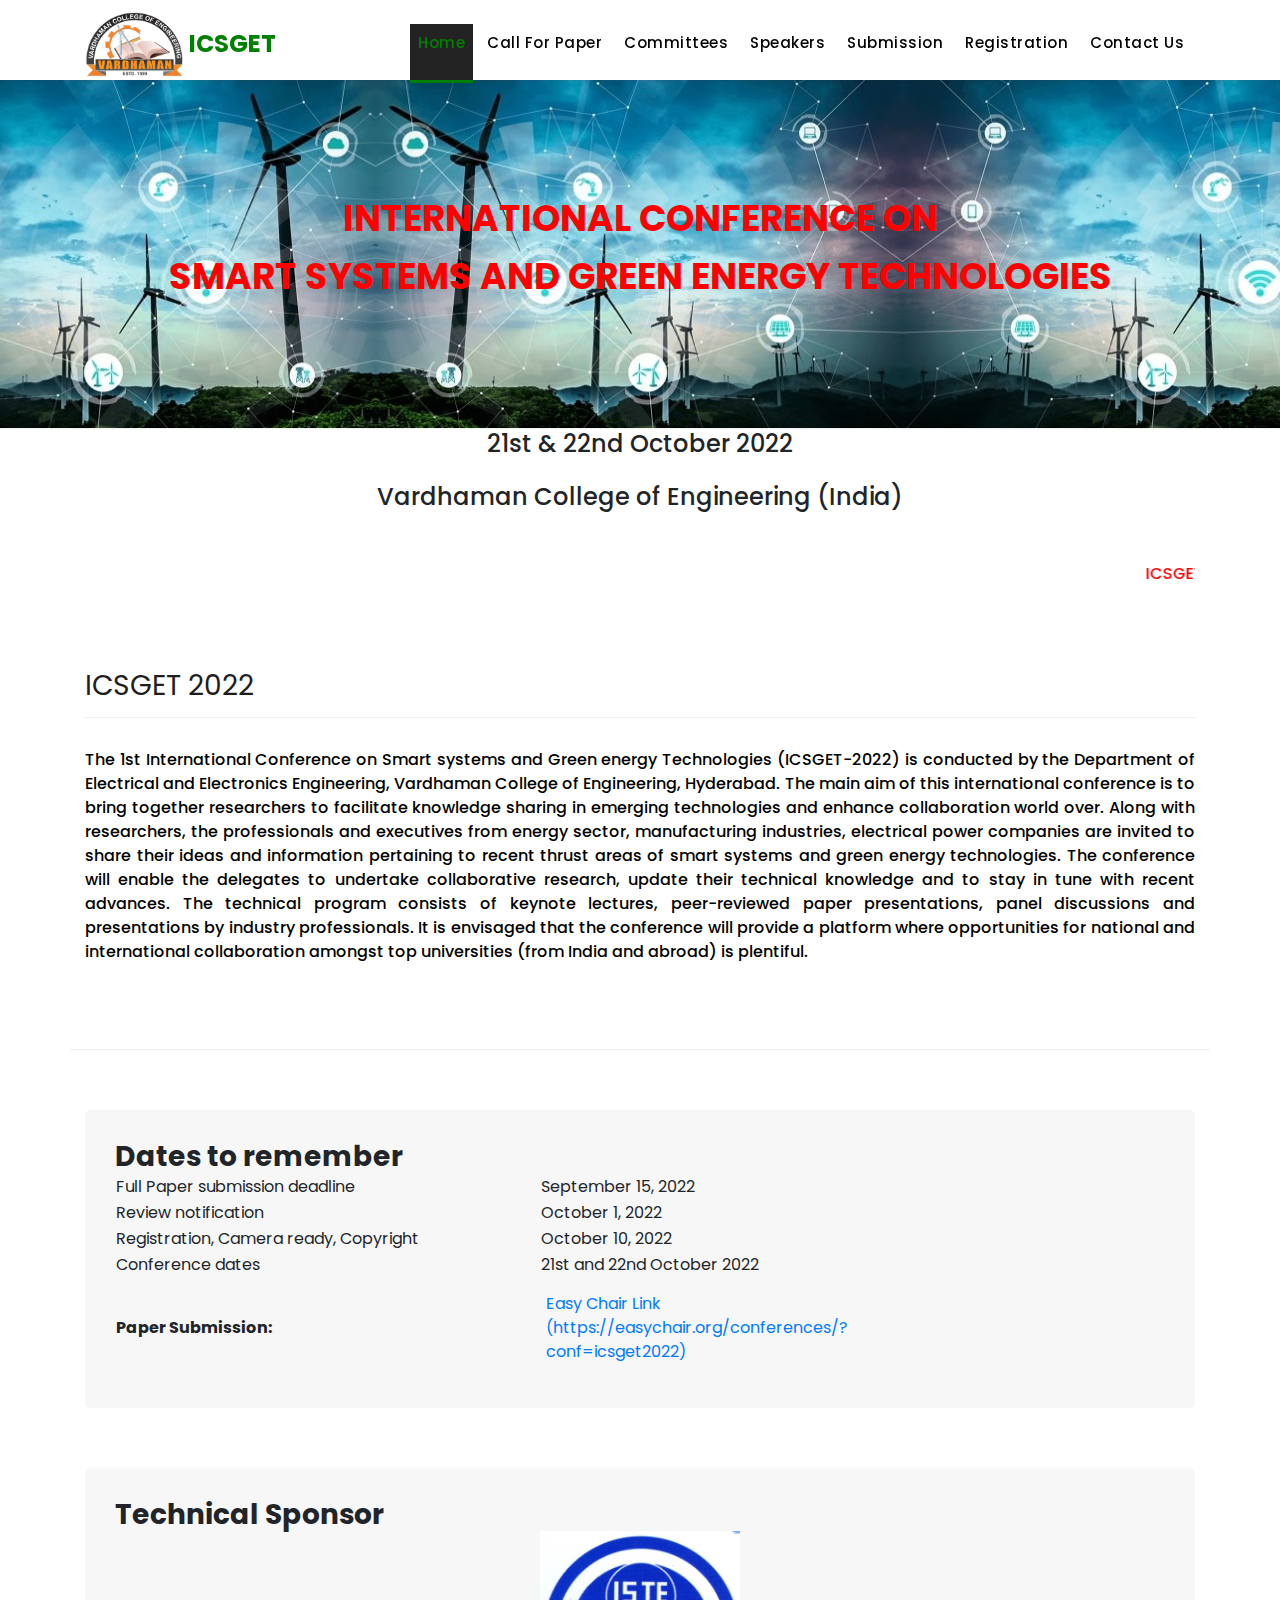
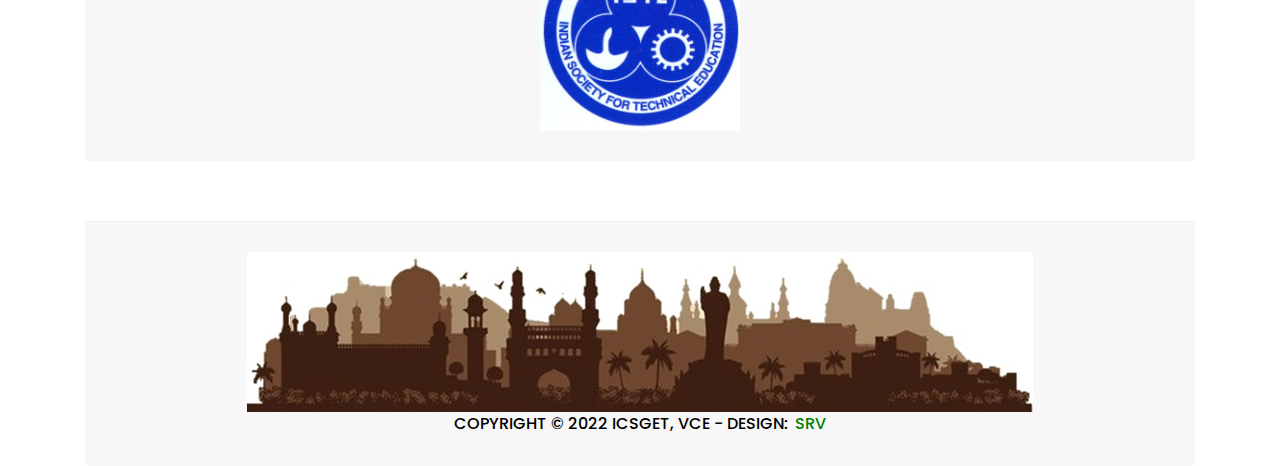
<file: index.html>
<!DOCTYPE html>
<html lang="en">
  <head>

    <meta charset="utf-8">
    <meta name="viewport" content="width=device-width, initial-scale=1, shrink-to-fit=no">
    <meta name="description" content="">
    <meta name="author" content="">
    <link href="https://fonts.googleapis.com/css?family=Poppins:100,200,300,400,500,600,700,800,900&display=swap" rel="stylesheet">

    <title>ICSGET 2022 @ VCE</title>

    <!-- Bootstrap core CSS -->
    <link href="vendor/bootstrap/css/bootstrap.min.css" rel="stylesheet">

    <!-- Additional CSS Files -->
    <link rel="stylesheet" href="assets/css/fontawesome.css">
    <link rel="stylesheet" href="assets/css/templatemo-sixteen.css">
    <link rel="stylesheet" href="assets/css/owl.css">

  </head>

  <body>

    <!-- ***** Preloader Start ***** -->
    <div id="preloader">
        <div class="jumper">
            <div></div>
            <div></div>
            <div></div>
        </div>
    </div>  
    <!-- ***** Preloader End ***** -->

    <!-- Header -->
    <header class="">
      <nav class="navbar navbar-expand-lg">
        <div class="container">
          <a class="navbar-brand" href="index.html"><h2><img src="assets/images/Vardhaman_Logo.jpg" alt="" height="70"><em> ICSGET</em></h2></a>
          <button class="navbar-toggler" type="button" data-toggle="collapse" data-target="#navbarResponsive" aria-controls="navbarResponsive" aria-expanded="false" aria-label="Toggle navigation">
            <span class="navbar-toggler-icon"></span>
          </button>
          <div class="collapse navbar-collapse" id="navbarResponsive">
            <ul class="navbar-nav ml-auto">
              <li class="nav-item active">
                <a class="nav-link" href="index.html">Home
                  <span class="sr-only">(current)</span>
                </a>
              </li> 
              <li class="nav-item">
                <a class="nav-link" href="call.html">Call for Paper</a>
              </li>
             <li class="nav-item">
                <a class="nav-link" href="committees.html">Committees</a>
              </li>
			  <li class="nav-item">
                <a class="nav-link" href="speakers.html">Speakers</a>
              </li>
			  <li class="nav-item">
                <a class="nav-link" href="submission.html">Submission</a>
              </li>
			  <li class="nav-item">
                <a class="nav-link" href="registration.html">Registration</a>
              </li>
              <li class="nav-item">
                <a class="nav-link" href="contact.html">Contact Us</a>
              </li>
            </ul>
          </div>
        </div>
      </nav>
    </header>

    <!-- Page Content -->
    <!-- Banner Starts Here -->
    <div class="banner header-text">
      <div class="owl-banner owl-carousel">
        <div class="banner-item-01">
          <div class="text-content">
            <h4>International Conference on</h4>
            <h4>Smart Systems and Green Energy Technologies</h4>
          </div>
        </div>
       </div>
			<h4>21st & 22nd October 2022</h4></br>
			<h4>Vardhaman College of Engineering (India)</h4>
      </div>
    <!-- Banner Ends Here -->
	<div class="best-features">
      <div class="container">
        <div class="row">
          <div class="col-md-12">
			<marquee width="100%" direction="left" height="100px">
			<p style="color: #f00;">
			ICSGET 2022 : Dates To Remember: : October 21st - 22nd, 2022 | Full paper submission deadline: September 15, 2022 | Review Notification: October 1, 2022 |Registration, Camera ready paper & copyright submission: October 10, 2022 | </p>
			</marquee>
			  <div class="section-heading">
              <h2>ICSGET 2022</h2>
            </div>
          </div>
          <div class="col-md-12">
            <div class="left-content">
			 <p align="justify">
			 The 1st International Conference on Smart systems and Green energy Technologies (ICSGET-2022) is conducted by the Department of Electrical and Electronics Engineering, Vardhaman College of Engineering, Hyderabad. The main aim of this international conference is to bring together researchers to facilitate knowledge sharing in emerging technologies and enhance collaboration world over. Along with researchers, the professionals and executives from energy sector, manufacturing industries, electrical power companies are invited to share their ideas and information pertaining to recent thrust areas of smart systems and green energy technologies. The conference will enable the delegates to undertake collaborative research, update their technical knowledge and to stay in tune with recent advances. The technical program consists of keynote lectures, peer-reviewed paper presentations, panel discussions and presentations by industry professionals. It is envisaged that the conference will provide a platform where opportunities for national and international collaboration amongst top universities (from India and abroad) is plentiful.
			 </p>
            </div>
          </div>
          </div>
        </div>
      </div>
	 

    <div class="call-to-action">
      <div class="container">
        <div class="row">
          <div class="col-md-12">
            <div class="inner-content">
              <div class="row">
                <div class="col-md-12">
                  <h3><em>Dates to remember</em></h3>
				  <table>
				  <tr>
					<td>Full Paper submission deadline</td>
					<td>September 15, 2022</td>
				  </tr>
				  <tr>
					<td>Review notification</td>
					<td>October 1, 2022</td>
				  </tr>
				  <tr>
					<td>Registration, Camera ready, Copyright &emsp; &emsp; &emsp; &emsp; &emsp; &emsp;</td>
					<td>October 10, 2022</td>
				  </tr>
				  <tr>
					<td>Conference dates</td>
					<td>21st and 22nd October 2022</td>
				  </tr>
				</table>
				<table>
				<tr>
				 <td style="height:100px;width:430px"><strong>Paper Submission:</strong> </td>
				  <td style="height:100px;width:200px"><a href="https://easychair.org/conferences/?conf=icsget2022">Easy Chair Link</br> (https://easychair.org/conferences/?conf=icsget2022)<a> </td>
				</tr>
				</table
                </div>
               </div>
            </div>
          </div>
        </div>
      </div>
    </div>



      <div class="container">
        <div class="row">
          <div class="col-md-12">
            <div class="inner-content">
                <h3><em>Technical Sponsor</em></h3>
				<p align="center">
				<img src="assets/images/iste.jpg" alt="" width="200" height="200"></p>
			</div>
          </div>
         </div>
      </div>
      




    
    <footer>
      <div class="container">
        <div class="row">
          <div class="col-md-12">
            <div class="inner-content">
			<img src="assets/images/hyderabad.jpg" alt="Hyderabad">
              <p>Copyright &copy; 2022 ICSGET, VCE
            
            - Design: <a rel="nofollow noopener" href="https://sravivarman.com" target="_blank">SRV</a></p>
            </div>
          </div>
        </div>
      </div>
    </footer>


    <!-- Bootstrap core JavaScript -->
    <script src="vendor/jquery/jquery.min.js"></script>
    <script src="vendor/bootstrap/js/bootstrap.bundle.min.js"></script>


    <!-- Additional Scripts -->
    <script src="assets/js/custom.js"></script>
    <script src="assets/js/owl.js"></script>
    <script src="assets/js/slick.js"></script>
    <script src="assets/js/isotope.js"></script>
    <script src="assets/js/accordions.js"></script>


    <script language = "text/Javascript"> 
      cleared[0] = cleared[1] = cleared[2] = 0; //set a cleared flag for each field
      function clearField(t){                   //declaring the array outside of the
      if(! cleared[t.id]){                      // function makes it static and global
          cleared[t.id] = 1;  // you could use true and false, but that's more typing
          t.value='';         // with more chance of typos
          t.style.color='#fff';
          }
      }
    </script>


  </body>

</html>
</file>
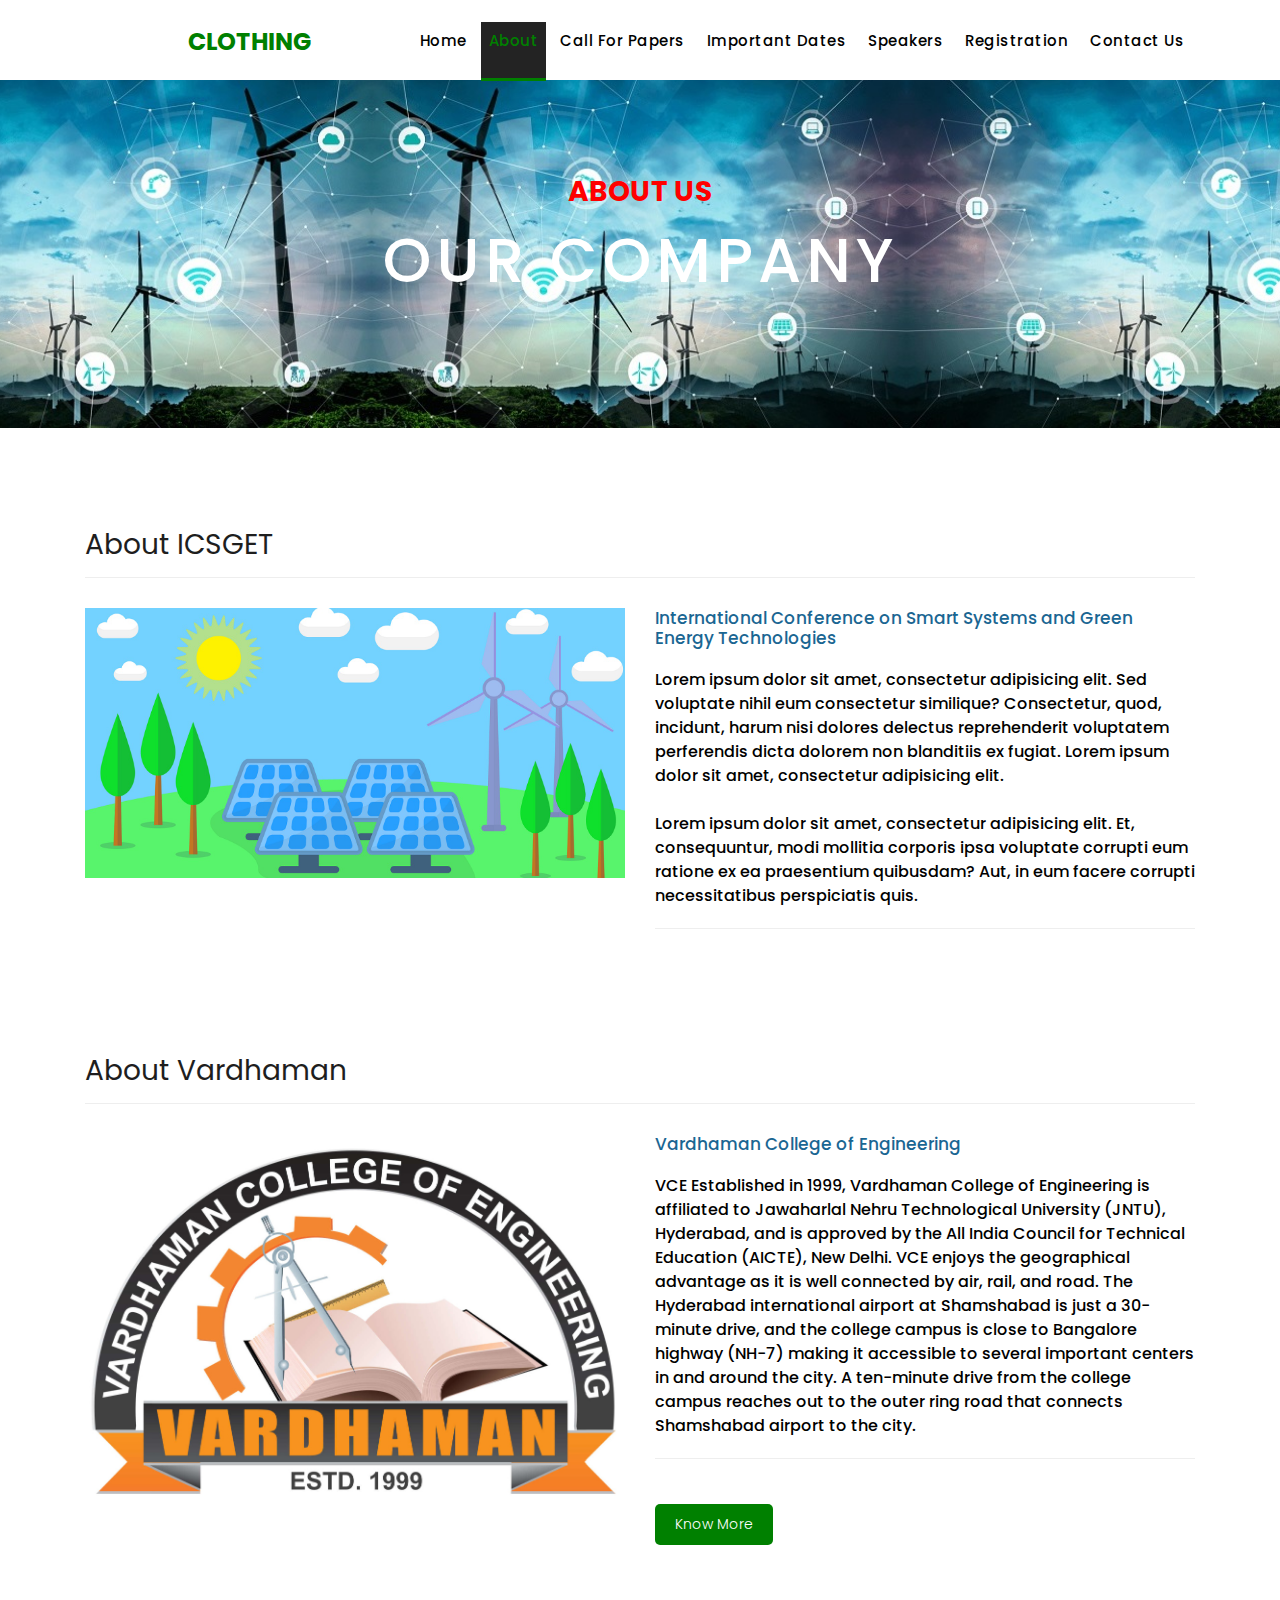
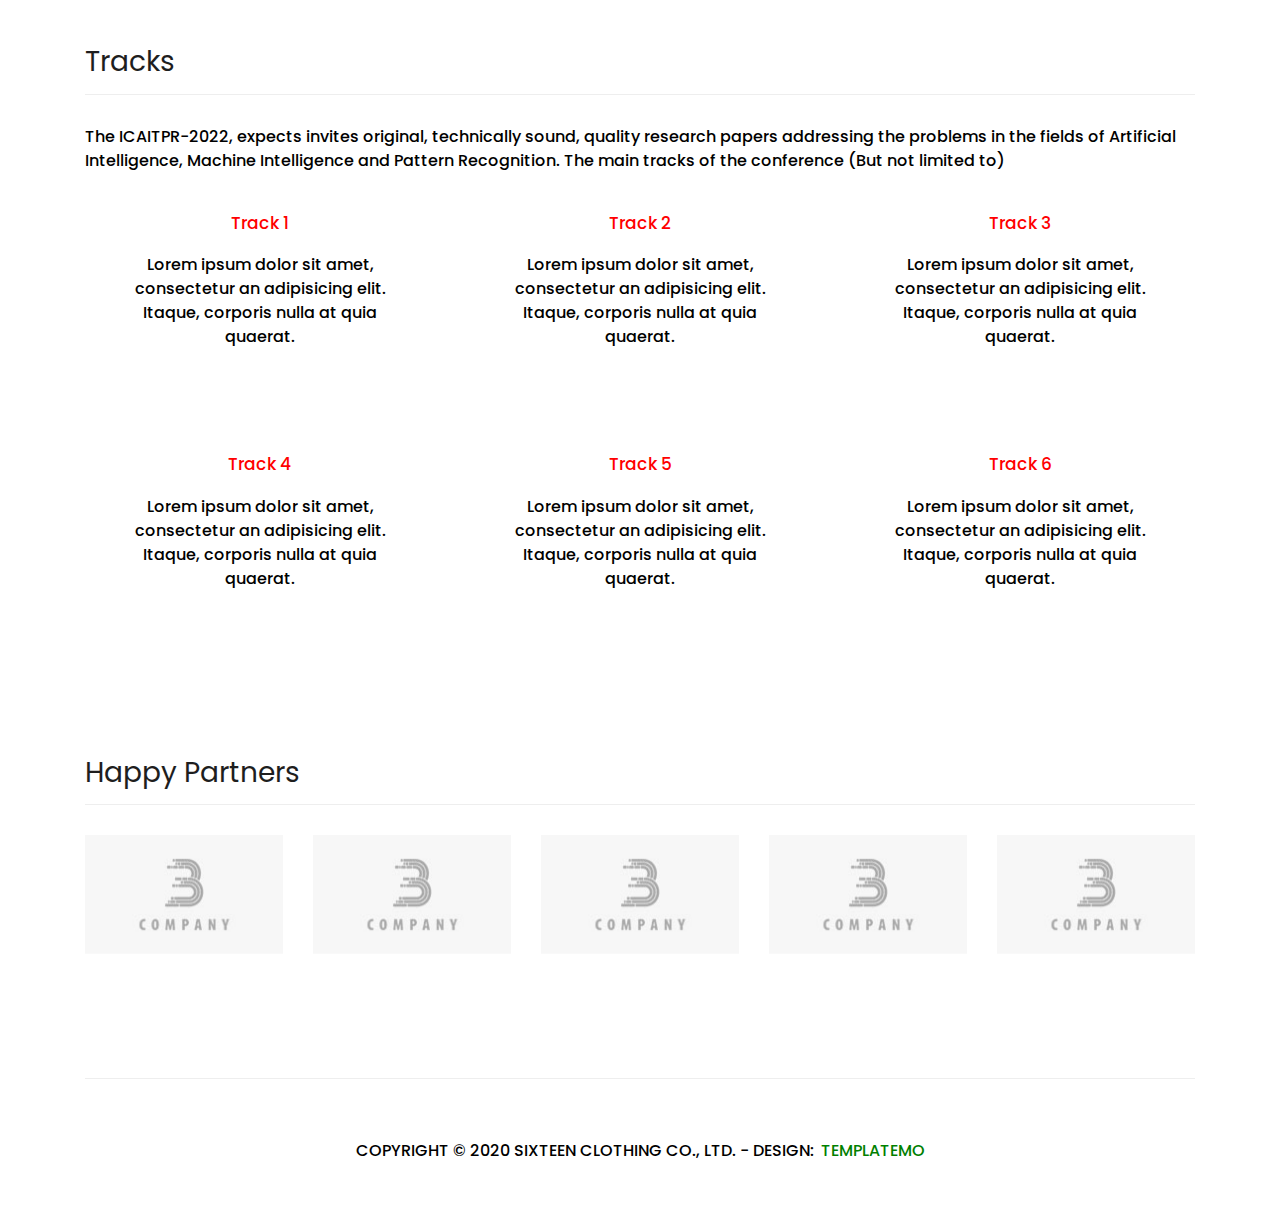
<file: about.html>
<!DOCTYPE html>
<html lang="en">

  <head>

    <meta charset="utf-8">
    <meta name="viewport" content="width=device-width, initial-scale=1, shrink-to-fit=no">
    <meta name="description" content="">
    <meta name="author" content="">
    <link href="https://fonts.googleapis.com/css?family=Poppins:100,200,300,400,500,600,700,800,900&display=swap" rel="stylesheet">

    <title>About - ICSGET 2022 @ VCE</title>

    <!-- Bootstrap core CSS -->
    <link href="vendor/bootstrap/css/bootstrap.min.css" rel="stylesheet">

    <!-- Additional CSS Files -->
    <link rel="stylesheet" href="assets/css/fontawesome.css">
    <link rel="stylesheet" href="assets/css/templatemo-sixteen.css">
    <link rel="stylesheet" href="assets/css/owl.css">

  </head>

  <body>

    <!-- ***** Preloader Start ***** -->
    <div id="preloader">
        <div class="jumper">
            <div></div>
            <div></div>
            <div></div>
        </div>
    </div>  
    <!-- ***** Preloader End ***** -->

    <!-- Header -->
    <header class="">
      <nav class="navbar navbar-expand-lg">
        <div class="container">
          <a class="navbar-brand" href="index.html"><h2>Sixteen <em>Clothing</em></h2></a>
          <button class="navbar-toggler" type="button" data-toggle="collapse" data-target="#navbarResponsive" aria-controls="navbarResponsive" aria-expanded="false" aria-label="Toggle navigation">
            <span class="navbar-toggler-icon"></span>
          </button>
          <div class="collapse navbar-collapse" id="navbarResponsive">
            <ul class="navbar-nav ml-auto">
              <li class="nav-item">
                <a class="nav-link" href="index.html">Home
                  <span class="sr-only">(current)</span>
                </a>
               <li class="nav-item active">
                <a class="nav-link" href="about.html">About</a>
              </li>
			  <li class="nav-item">
                <a class="nav-link" href="call.html">Call for Papers</a>
              </li>
			  <li class="nav-item">
                <a class="nav-link" href="dates.html">Important Dates</a>
              </li>
			  <li class="nav-item">
                <a class="nav-link" href="speakers.html">Speakers</a>
              </li>
			  <li class="nav-item">
                <a class="nav-link" href="registration.html">Registration</a>
              </li>
              <li class="nav-item">
                <a class="nav-link" href="contact.html">Contact Us</a>
              </li>
            </ul>
          </div>
        </div>
      </nav>
    </header>

    <!-- Page Content -->
    <div class="page-heading about-heading header-text">
      <div class="container">
        <div class="row">
          <div class="col-md-12">
            <div class="text-content">
              <h4>about us</h4>
              <h2>our company</h2>
            </div>
          </div>
        </div>
      </div>
    </div>


    <div class="best-features about-features">
      <div class="container">
        <div class="row">
          <div class="col-md-12">
            <div class="section-heading">
              <h2>About ICSGET</h2>
            </div>
          </div>
          <div class="col-md-6">
            <div class="right-image">
              <img src="assets/images/slide_02.jpg" alt="">
            </div>
          </div>
          <div class="col-md-6">
            <div class="left-content">
              <h4>International Conference on Smart Systems and Green Energy Technologies</h4>
              <p>Lorem ipsum dolor sit amet, consectetur adipisicing elit. Sed voluptate nihil eum consectetur similique? Consectetur, quod, incidunt, harum nisi dolores delectus reprehenderit voluptatem perferendis dicta dolorem non blanditiis ex fugiat. Lorem ipsum dolor sit amet, consectetur adipisicing elit.<br><br>Lorem ipsum dolor sit amet, consectetur adipisicing elit. Et, consequuntur, modi mollitia corporis ipsa voluptate corrupti eum ratione ex ea praesentium quibusdam? Aut, in eum facere corrupti necessitatibus perspiciatis quis.</p>
            </div>
          </div>
        </div>
      </div>
    </div>

 <div class="best-features about-features">
      <div class="container">
        <div class="row">
          <div class="col-md-12">
            <div class="section-heading">
              <h2>About Vardhaman</h2>
            </div>
          </div>
          <div class="col-md-6">
            <div class="right-image">
              <img src="assets/images/Vardhaman_Logo.jpg" alt="">
            </div>
          </div>
          <div class="col-md-6">
            <div class="left-content">
              <h4>Vardhaman College of Engineering</h4>
              <p>VCE Established in 1999, Vardhaman College of Engineering is affiliated to Jawaharlal Nehru Technological University (JNTU), Hyderabad, and is approved by the All India Council for Technical Education (AICTE), New Delhi. VCE enjoys the geographical advantage as it is well connected by air, rail, and road. The Hyderabad international airport at Shamshabad is just a 30-minute drive, and the college campus is close to Bangalore highway (NH-7) making it accessible to several important centers in and around the city. A ten-minute drive from the college campus reaches out to the outer ring road that connects Shamshabad airport to the city.</p>
               <a href="https://vardhaman.org/" target="_blank" class="filled-button">Know More</a>
            </div>
          </div>
        </div>
      </div>
    </div>

    
    <div class="team-members">
      <div class="container">
        <div class="row">
          <div class="col-md-12">
            <div class="section-heading">
              <h2>Tracks</h2>
            </div>
			<p>The ICAITPR-2022, expects invites original, technically sound, quality research papers addressing the problems in the fields of Artificial Intelligence, Machine Intelligence and Pattern Recognition. The main tracks of the conference (But not limited to)</p>
        </div>
      </div>
    </div>
    <div class="services">
      <div class="container">
        <div class="row">
          <div class="col-md-4">
            <div class="service-item">
              <div class="down-content">
                <h4>Track 1</h4>
                <p>Lorem ipsum dolor sit amet, consectetur an adipisicing elit. Itaque, corporis nulla at quia quaerat.</p>
                <!--a href="#" class="filled-button">Read More</a-->
              </div>
            </div>
          </div>
          <div class="col-md-4">
            <div class="service-item">
              <div class="down-content">
                <h4>Track 2</h4>
                <p>Lorem ipsum dolor sit amet, consectetur an adipisicing elit. Itaque, corporis nulla at quia quaerat.</p>
                <!--a href="#" class="filled-button">Details</a-->
              </div>
            </div>
          </div>
          <div class="col-md-4">
            <div class="service-item">
              <div class="down-content">
                <h4>Track 3</h4>
                <p>Lorem ipsum dolor sit amet, consectetur an adipisicing elit. Itaque, corporis nulla at quia quaerat.</p>
                <!--a href="#" class="filled-button">Read More</a-->
              </div>
            </div>
          </div>
		</div>
		</div>
		<div class="services">
		<div class="container">
		<div class="row">
		  <div class="col-md-4">
            <div class="service-item">
              <div class="down-content">
                <h4>Track 4</h4>
                <p>Lorem ipsum dolor sit amet, consectetur an adipisicing elit. Itaque, corporis nulla at quia quaerat.</p>
                <!--a href="#" class="filled-button">Read More</a-->
              </div>
            </div>
          </div>
		  <div class="col-md-4">
            <div class="service-item">
              <div class="down-content">
                <h4>Track 5</h4>
                <p>Lorem ipsum dolor sit amet, consectetur an adipisicing elit. Itaque, corporis nulla at quia quaerat.</p>
                <!--a href="#" class="filled-button">Read More</a-->
              </div>
            </div>
          </div>
		  <div class="col-md-4">
            <div class="service-item">
              <div class="down-content">
                <h4>Track 6</h4>
                <p>Lorem ipsum dolor sit amet, consectetur an adipisicing elit. Itaque, corporis nulla at quia quaerat.</p>
                <!--a href="#" class="filled-button">Read More</a-->
              </div>
            </div>
          </div>
		</div>
        </div>
      </div>
    </div>


    <div class="happy-clients">
      <div class="container">
        <div class="row">
          <div class="col-md-12">
            <div class="section-heading">
              <h2>Happy Partners</h2>
            </div>
          </div>
          <div class="col-md-12">
            <div class="owl-clients owl-carousel">
              <div class="client-item">
                <img src="assets/images/client-01.png" alt="1">
              </div>
              
              <div class="client-item">
                <img src="assets/images/client-01.png" alt="2">
              </div>
              
              <div class="client-item">
                <img src="assets/images/client-01.png" alt="3">
              </div>
              
              <div class="client-item">
                <img src="assets/images/client-01.png" alt="4">
              </div>
              
              <div class="client-item">
                <img src="assets/images/client-01.png" alt="5">
              </div>
              
              <div class="client-item">
                <img src="assets/images/client-01.png" alt="6">
              </div>
            </div>
          </div>
        </div>
      </div>
    </div>

    
    <footer>
      <div class="container">
        <div class="row">
          <div class="col-md-12">
            <div class="inner-content">
              <p>Copyright &copy; 2020 Sixteen Clothing Co., Ltd.
            
            - Design: <a rel="nofollow noopener" href="https://templatemo.com" target="_blank">TemplateMo</a></p>
            </div>
          </div>
        </div>
      </div>
    </footer>


    <!-- Bootstrap core JavaScript -->
    <script src="vendor/jquery/jquery.min.js"></script>
    <script src="vendor/bootstrap/js/bootstrap.bundle.min.js"></script>


    <!-- Additional Scripts -->
    <script src="assets/js/custom.js"></script>
    <script src="assets/js/owl.js"></script>
    <script src="assets/js/slick.js"></script>
    <script src="assets/js/isotope.js"></script>
    <script src="assets/js/accordions.js"></script>


    <script language = "text/Javascript"> 
      cleared[0] = cleared[1] = cleared[2] = 0; //set a cleared flag for each field
      function clearField(t){                   //declaring the array outside of the
      if(! cleared[t.id]){                      // function makes it static and global
          cleared[t.id] = 1;  // you could use true and false, but that's more typing
          t.value='';         // with more chance of typos
          t.style.color='#fff';
          }
      }
    </script>


  </body>

</html>
</file>
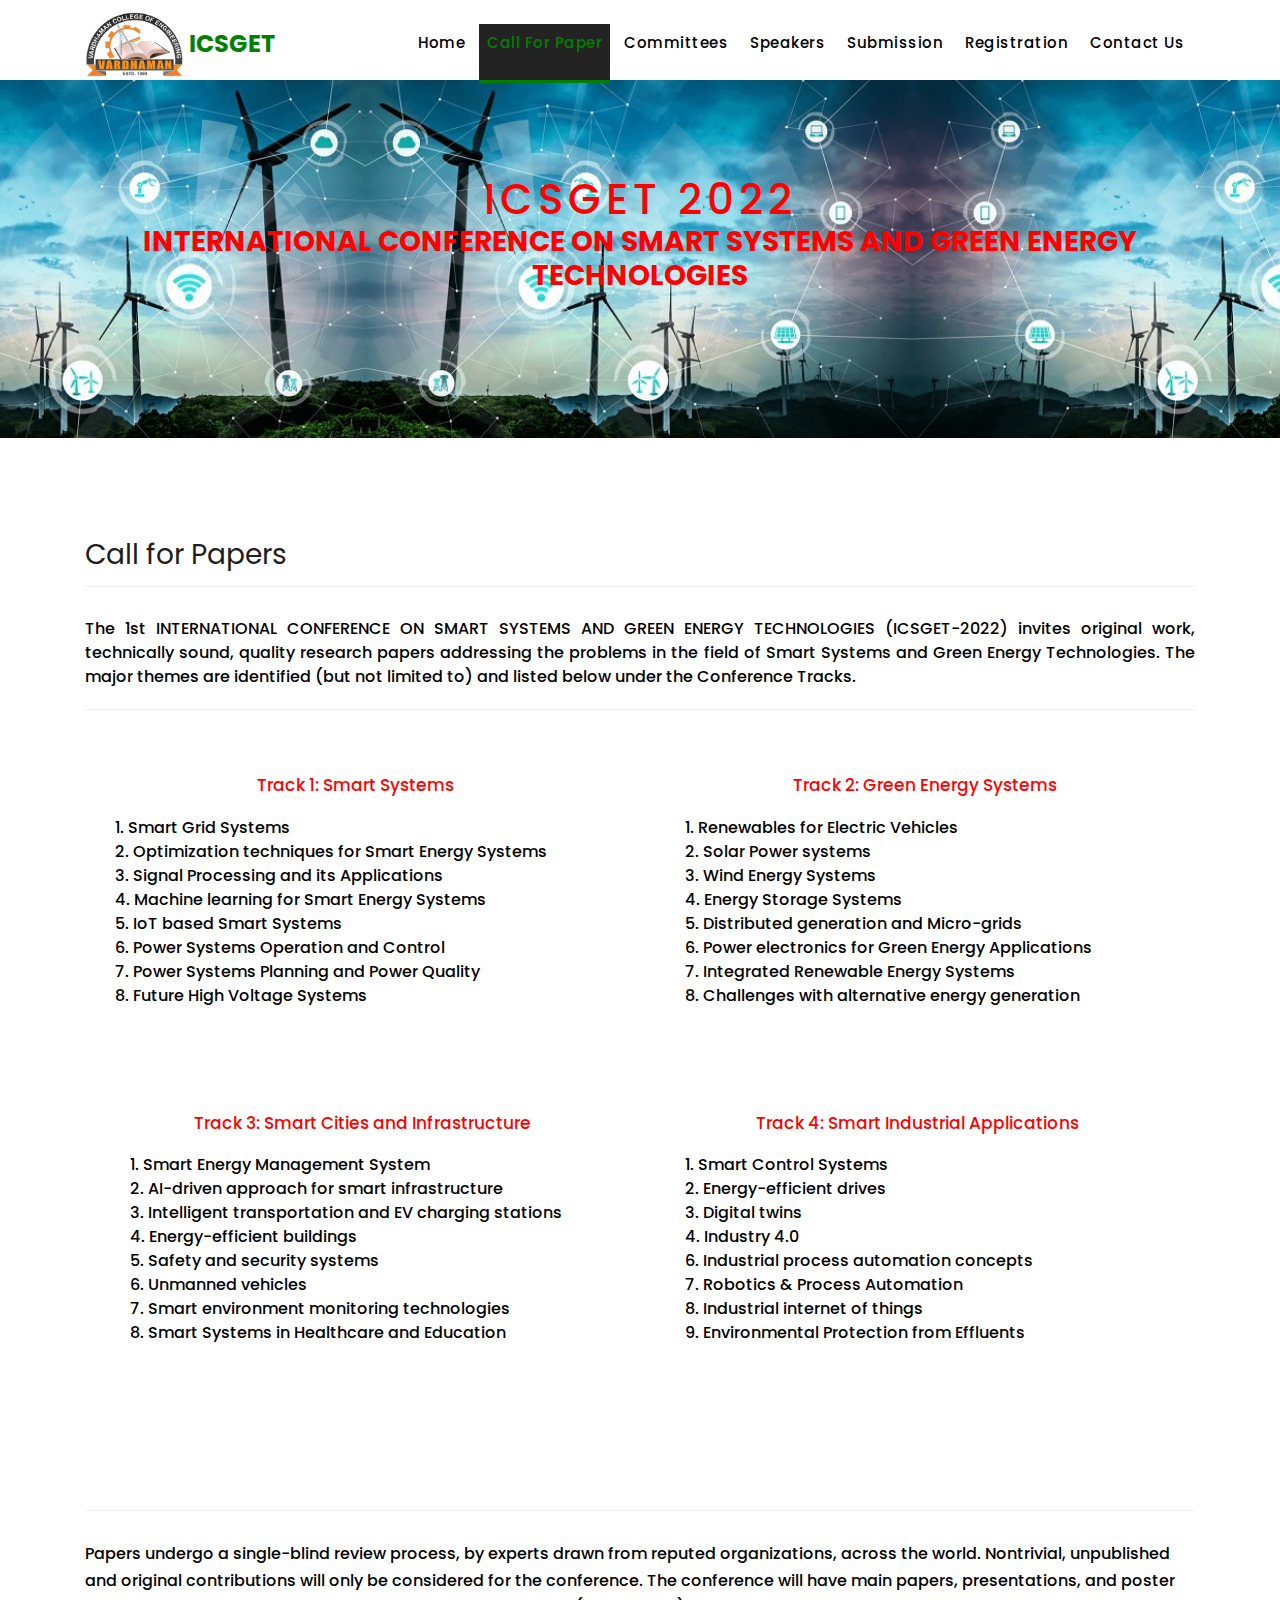
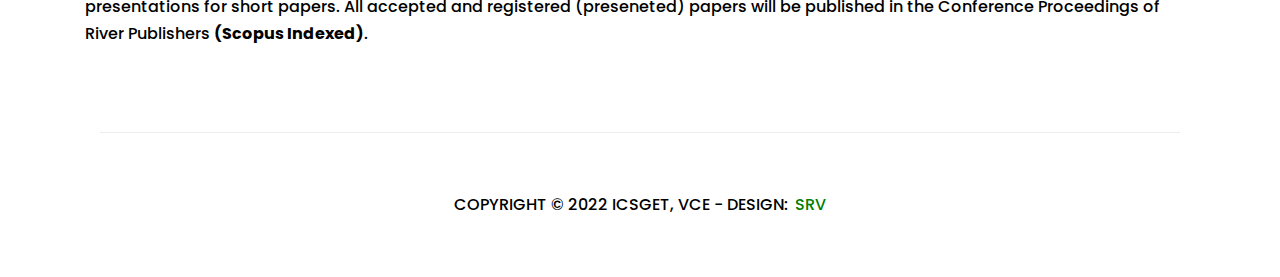
<file: call.html>
<!DOCTYPE html>
<html lang="en">
  <head>

    <meta charset="utf-8">
    <meta name="viewport" content="width=device-width, initial-scale=1, shrink-to-fit=no">
    <meta name="description" content="">
    <meta name="author" content="">
    <link href="https://fonts.googleapis.com/css?family=Poppins:100,200,300,400,500,600,700,800,900&display=swap" rel="stylesheet">

    <title>Call for Paper - ICSGET 2022 @ VCE</title>

    <!-- Bootstrap core CSS -->
    <link href="vendor/bootstrap/css/bootstrap.min.css" rel="stylesheet">

    <!-- Additional CSS Files -->
    <link rel="stylesheet" href="assets/css/fontawesome.css">
    <link rel="stylesheet" href="assets/css/templatemo-sixteen.css">
    <link rel="stylesheet" href="assets/css/owl.css">

  </head>

  <body>

    <!-- ***** Preloader Start ***** -->
    <div id="preloader">
        <div class="jumper">
            <div></div>
            <div></div>
            <div></div>
        </div>
    </div>  
    <!-- ***** Preloader End ***** -->

    <!-- Header -->
    <header class="">
      <nav class="navbar navbar-expand-lg">
        <div class="container">
        <a class="navbar-brand" href="index.html"><h2><img src="assets/images/Vardhaman_Logo.jpg" alt="" height="70"><em> ICSGET</em></h2></a>
          <button class="navbar-toggler" type="button" data-toggle="collapse" data-target="#navbarResponsive" aria-controls="navbarResponsive" aria-expanded="false" aria-label="Toggle navigation">
            <span class="navbar-toggler-icon"></span>
          </button>
          <div class="collapse navbar-collapse" id="navbarResponsive">
            <ul class="navbar-nav ml-auto">
              <li class="nav-item">
                <a class="nav-link" href="index.html">Home</a>
              </li> 
              <li class="nav-item active">
                <a class="nav-link" href="call.html">Call for Paper
				<span class="sr-only">(current)</span>
				</a>
              </li>
              <li class="nav-item">
                <a class="nav-link" href="committees.html">Committees</a>
              </li>
			  <li class="nav-item">
                <a class="nav-link" href="speakers.html">Speakers</a>
              </li>			  
			  <li class="nav-item">
                <a class="nav-link" href="submission.html">Submission</a>
              </li>
			  <li class="nav-item">
                <a class="nav-link" href="registration.html">Registration</a>
              </li>
              <li class="nav-item">
                <a class="nav-link" href="contact.html">Contact Us</a>
              </li>
            </ul>
          </div>
        </div>
      </nav>
    </header>

    <!-- Page Content -->
    <div class="page-heading about-heading header-text">
      <div class="container">
        <div class="row">
          <div class="col-md-12">
            <div class="text-content">
              <h3>ICSGET 2022</h3>
              <h4>International Conference on Smart Systems and Green Energy Technologies</h4>
            </div>
          </div>
        </div>
      </div>
    </div>


    <div class="best-features about-features">
      <div class="container">
        <div class="row">
          <div class="col-md-12">
            <div class="section-heading">
              <h2>Call for Papers</h2>
            </div>
          </div>
          <!--div class="col-md-6">
		  </br></br>
            <div class="right-image">
              <img src="assets/images/slide_02.jpg" alt="">
            </div>
          </div-->
          <div class="col-md-12">
            <div class="left-content">
			<p align="justify">
                The 1st INTERNATIONAL CONFERENCE ON SMART SYSTEMS AND GREEN ENERGY TECHNOLOGIES (ICSGET-2022) invites original work, technically sound, quality research papers addressing the problems in the field of Smart Systems and Green Energy Technologies. The major themes are identified (but not limited to) and listed below under the Conference Tracks.</p>
            </div>
          </div>
        </div>
      </div>
    </div>
    
    <div class="services">
      <div class="container">
        <div class="row">
          <div class="col-md-6">
            <div class="service-item">
              <div class="down-content">
                <h4>Track 1: Smart Systems</h4>
				<p align="left">
					1. Smart Grid Systems</br>
					2. Optimization techniques for Smart Energy Systems</br>
					3. Signal Processing and its Applications</br>
					4. Machine learning for Smart Energy Systems</br>
					5. IoT based Smart Systems</br>
					6. Power Systems Operation and Control</br>
					7. Power Systems Planning and Power Quality</br>
					8. Future High Voltage Systems
				</p>
</p>
                <!--a href="#" class="filled-button">Read More</a-->
              </div>
            </div>
          </div>
          <div class="col-md-6">
            <div class="service-item">
              <div class="down-content">
                <h4>Track 2: Green Energy Systems</h4>
				<p align="left">
					1. Renewables for Electric Vehicles</br>
					2. Solar Power systems</br>
					3. Wind Energy Systems</br>
					4. Energy Storage Systems</br>
					5. Distributed generation and Micro-grids</br>
					6. Power electronics for Green Energy Applications</br>
					7. Integrated Renewable Energy Systems</br>
					8. Challenges with alternative energy generation
				</p>
            </div>
          </div>
		</div>
		</div>
		<div class="services">
		<div class="container">
		<div class="row">
		  <div class="col-md-6">
            <div class="service-item">
              <div class="down-content">
                <h4>Track 3: Smart Cities and Infrastructure</h4>
                <p align="left">
				1. Smart Energy Management System</br>
				2. AI-driven approach for smart infrastructure</br>
				3. Intelligent transportation and EV charging stations</br>
				4. Energy-efficient buildings</br>
				5. Safety and security systems</br>
				6. Unmanned vehicles</br>
				7. Smart environment monitoring technologies</br>
				8. Smart Systems in Healthcare and Education
				</p>
              </div>
            </div>
          </div>
		  <div class="col-md-6">
            <div class="service-item">
              <div class="down-content">
                <h4>Track 4: Smart Industrial Applications</h4>
                <p align="left">
				1. Smart Control Systems</br>
				2. Energy-efficient drives</br>
				3. Digital twins</br>
				4. Industry 4.0</br>
				6. Industrial process automation concepts</br>
				7. Robotics & Process Automation</br>
				8. Industrial internet of things</br>
				9. Environmental Protection from Effluents
				</p>                
              </div>
            </div>
          </div>
		</div>
        </div>
      </div>
    </div>
	</div>


   <div class="team-members">
	<div class="container">
		<div class="row">
          <div class="col-md-12">
            <div class="section-heading">
              <!--h2>Author Guidelines</h2-->
            </div>
			<p style ="line-height: 20pt" align="left">Papers undergo a single-blind review process, by experts drawn from reputed organizations, across the world. Nontrivial, unpublished and original contributions will only be considered for the conference. The conference will have main papers, presentations, and poster presentations for short papers. All accepted and registered (preseneted) papers will be published in the Conference Proceedings of River Publishers <strong>(Scopus Indexed)</strong>.</p></br>
			<!--a href="https://www.ieee.org/conferences/publishing/templates.html" target="_blank">MS Word template</a></br>
			
			<a href="https://www.ieee.org/conferences/publishing/templates.html" target="_blank">LATEX template</a></br>
			
			<a href="https://www.ieee.org/conferences/publishing/pdfexpress.html" target="_blank">IEEE PDF Compress</a></br>
			
			<a href="https://www.overleaf.com/gallery/tagged/ieee-official" target="_blank"> Overleaf </a></br>
			
          </div>
		</div>
    </div>
   </div>
</br></br>

	<div class="container">
		<div class="row">
          <div class="col-md-12">
            <div class="section-heading">
              <h2>Presentation Guidelines</h2>
            </div>
			<p align="left">
			<h6>
			<b>
				Will be updated after accepted papers are announced.
			</b>
			</h6>
			</p></br>
          </div>
		</div>
    </div>
   
   
</br></br>
   
      <div class="container">
        <div class="row">
          <div class="col-md-12">
            <div class="section-heading">
              <h2>Submission Guidlines</h2>
            </div>
			<p align="left">
			All contributions must be submitted through easy chair link
			</p></br></br>
        </div>
      </div>
    </div-->



     <!--div class="container">
        <div class="row">
          <div class="col-md-12">
            <div class="section-heading">
              <h2>Program Committee Members</h2>
            </div>
			<p align="left">
			Dr. Rudiren Pillay , Professor ,University of KwaZulu-Natal, South Africa</br>
			Dr. Zahra Saadatizadeh, Professor, University of Arkansas, United States</br>
			Dr.Rock Keey Liew, Professor, Environ Chem Let., Penang, Malaysia </br>
			Dr.Jin-Woo Ahn, Professor of Shenyang University of Technology, China</br>
			Dr. Chris Williams, Professor, School of Informatics University, Edinburgh</br> 
			Dr.R.Dhaya Kanthavel , Professor, King Khalid University, KSA</br>
			Dr. Suresh Mikkili, Associate Professor NIT,Goa,India</br>
			Dr. Ajay D Vimal Raj, Professor, PTU, Puducherry,India </br>
			Dr. Prince Winston D, Professor KCET, Virudhunagar, India</br>
			Dr. S Baskar, Professor, TEC, Madurai, India</br>
			Dr.V.Malathi, Professor, Anna University, Madurai,India</br>
			Dr. Shitharth S, Associate Professor, Kebri Dehar University, Ethiopia </br>
			Dr. Naveen , Managing Director of Hero Electric Vehicles Pvt. Ltd,India</br>
			Dr. John McDonald, Professor, GE-Grid Solutions,India</br>
			Dr.S. Kumaravel, Professor, National Institute of Technology, Calicut</br>
			Dr.Mahajan Sagar Bhaskar, Associate Editor of IET-PE, Saudi Arabia</br>
			Dr.Kalpana Kannan, FPGA Design Engineer, North Brabant, Netherland </br>
			Dr. Ankur Gupta,Professor ,IIT, DHANBAD, India</br>
			Dr. Manish Kumar, Scientist at IFE Kjeller, Norway</br>
			Dr. Sudhanshu Maurya, Professor, Graphic Era Hill University, India</br>
			Dr. Fahd Alghasham, Professor,  Qassim University , Saudi Arabia</br>
			Dr. Chimanbhai A Patel,Professor Science, Lakeland, Florida, United States</br>
			Dr.Rounak Sanghvi, Robotics Engineer IIM, Tiruchirappalli, India</br>
			Dr.I Suresh, Professor NIT Warangal,India</br>
			Dr.NP Selvam, Professor NIT ,Tiruchirappalli, India</br>
			Dr.Deepak kumar, Professor MNNIT,Allahabad, India</br>
			Dr.K Sivakumar, Professor IIT-Hyderbad,India</br>
			Dr.N Manoj Kumar, Professor, University of Hong kong</br>
			Dr. Arshad Md. Professor, Morgan & Stanley, USA</br>
			Dr.Suresh Srinivasn,AITS,Thirupathi, India</br>
			</p></br>
        </div>
      </div>
    </div-->


    <!--div class="happy-clients">
      <div class="container">
        <div class="row">
          <div class="col-md-12">
            <div class="section-heading">
              <h2>Happy Partners</h2>
            </div>
          </div>
          <div class="col-md-12">
            <div class="owl-clients owl-carousel">
              <div class="client-item">
                <img src="assets/images/client-01.png" alt="1">
              </div>
              
              <div class="client-item">
                <img src="assets/images/client-01.png" alt="2">
              </div>
              
              <div class="client-item">
                <img src="assets/images/client-01.png" alt="3">
              </div>
              
              <div class="client-item">
                <img src="assets/images/client-01.png" alt="4">
              </div>
              
              <div class="client-item">
                <img src="assets/images/client-01.png" alt="5">
              </div>
              
              <div class="client-item">
                <img src="assets/images/client-01.png" alt="6">
              </div>
            </div>
          </div>
        </div>
      </div>
    </div-->

    
    <footer>
      <div class="container">
        <div class="row">
          <div class="col-md-12">
            <div class="inner-content">
              <p>Copyright &copy; 2022 ICSGET, VCE
            
            - Design: <a rel="nofollow noopener" href="https://sravivarman.com" target="_blank">SRV</a></p>
            </div>
          </div>
        </div>
      </div>
    </footer>


    <!-- Bootstrap core JavaScript -->
    <script src="vendor/jquery/jquery.min.js"></script>
    <script src="vendor/bootstrap/js/bootstrap.bundle.min.js"></script>


    <!-- Additional Scripts -->
    <script src="assets/js/custom.js"></script>
    <script src="assets/js/owl.js"></script>
    <script src="assets/js/slick.js"></script>
    <script src="assets/js/isotope.js"></script>
    <script src="assets/js/accordions.js"></script>


    <script language = "text/Javascript"> 
      cleared[0] = cleared[1] = cleared[2] = 0; //set a cleared flag for each field
      function clearField(t){                   //declaring the array outside of the
      if(! cleared[t.id]){                      // function makes it static and global
          cleared[t.id] = 1;  // you could use true and false, but that's more typing
          t.value='';         // with more chance of typos
          t.style.color='#fff';
          }
      }
    </script>


  </body>

</html>
</file>
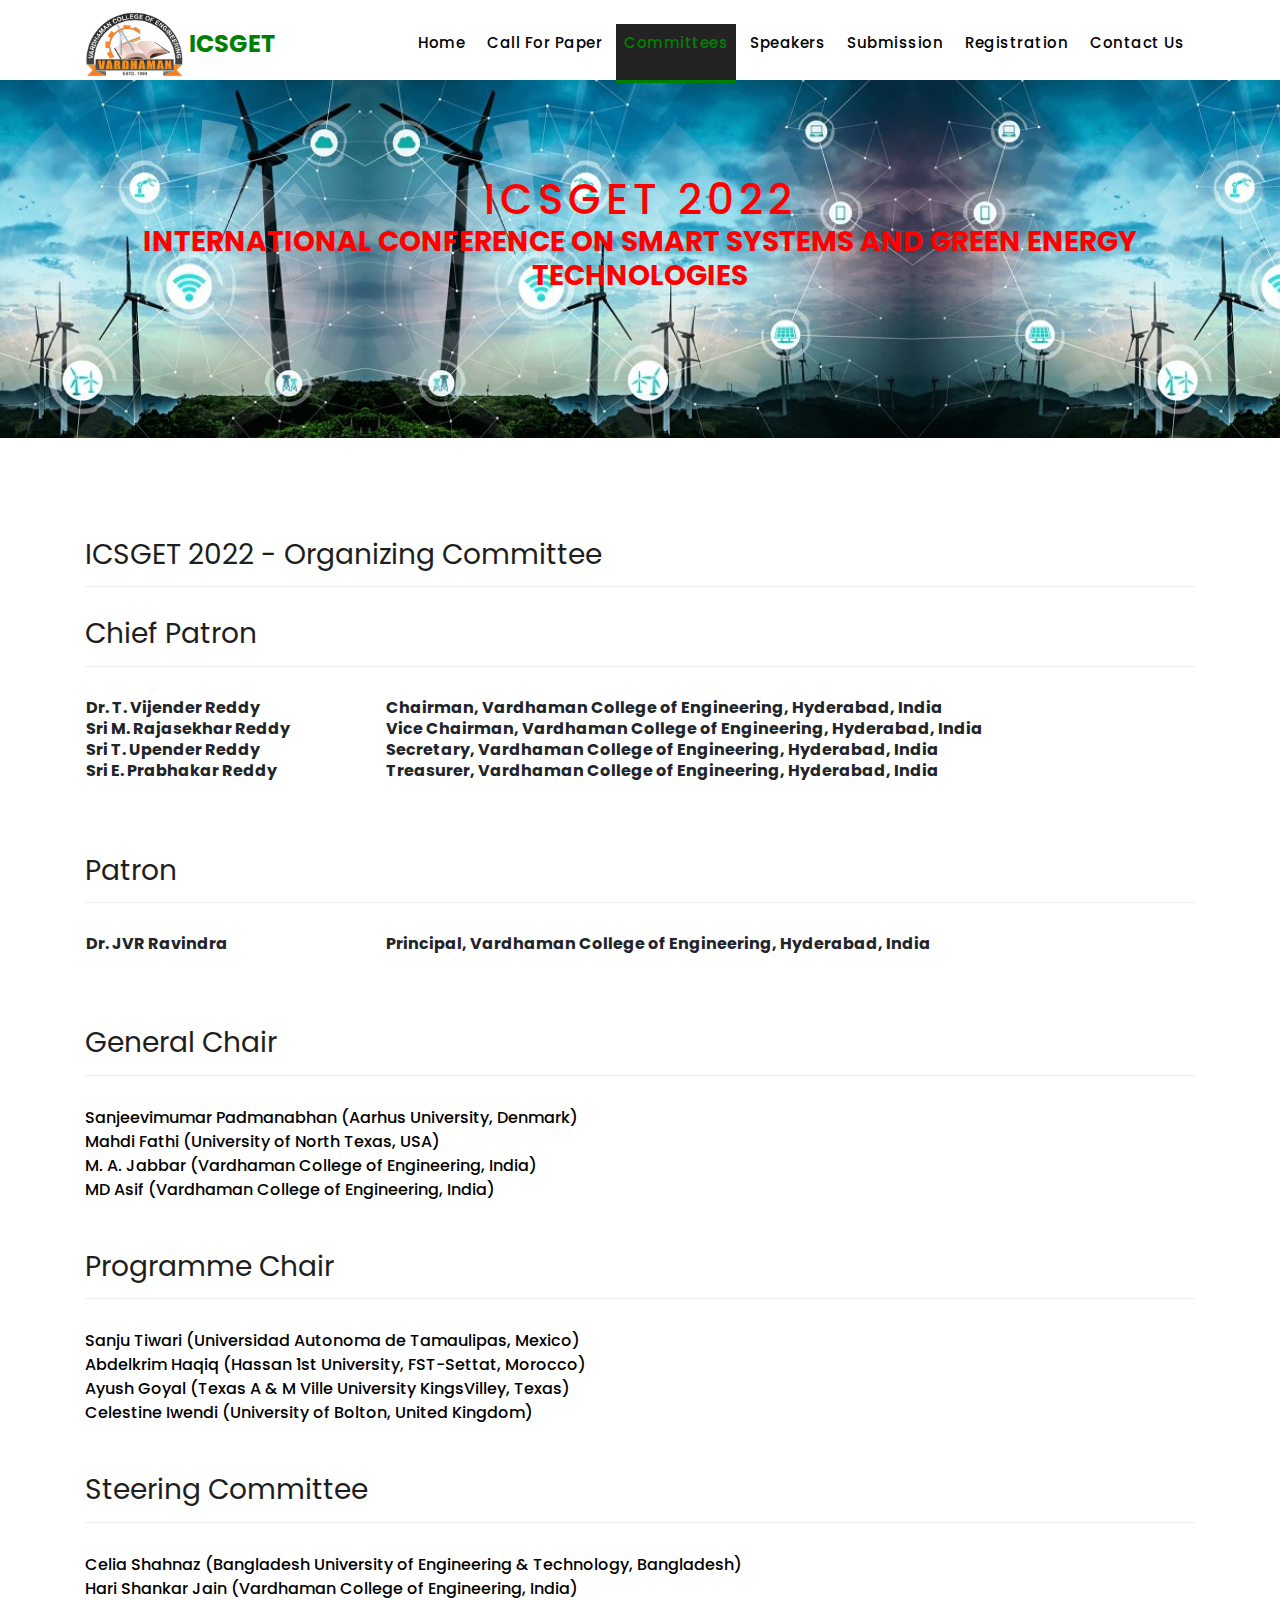
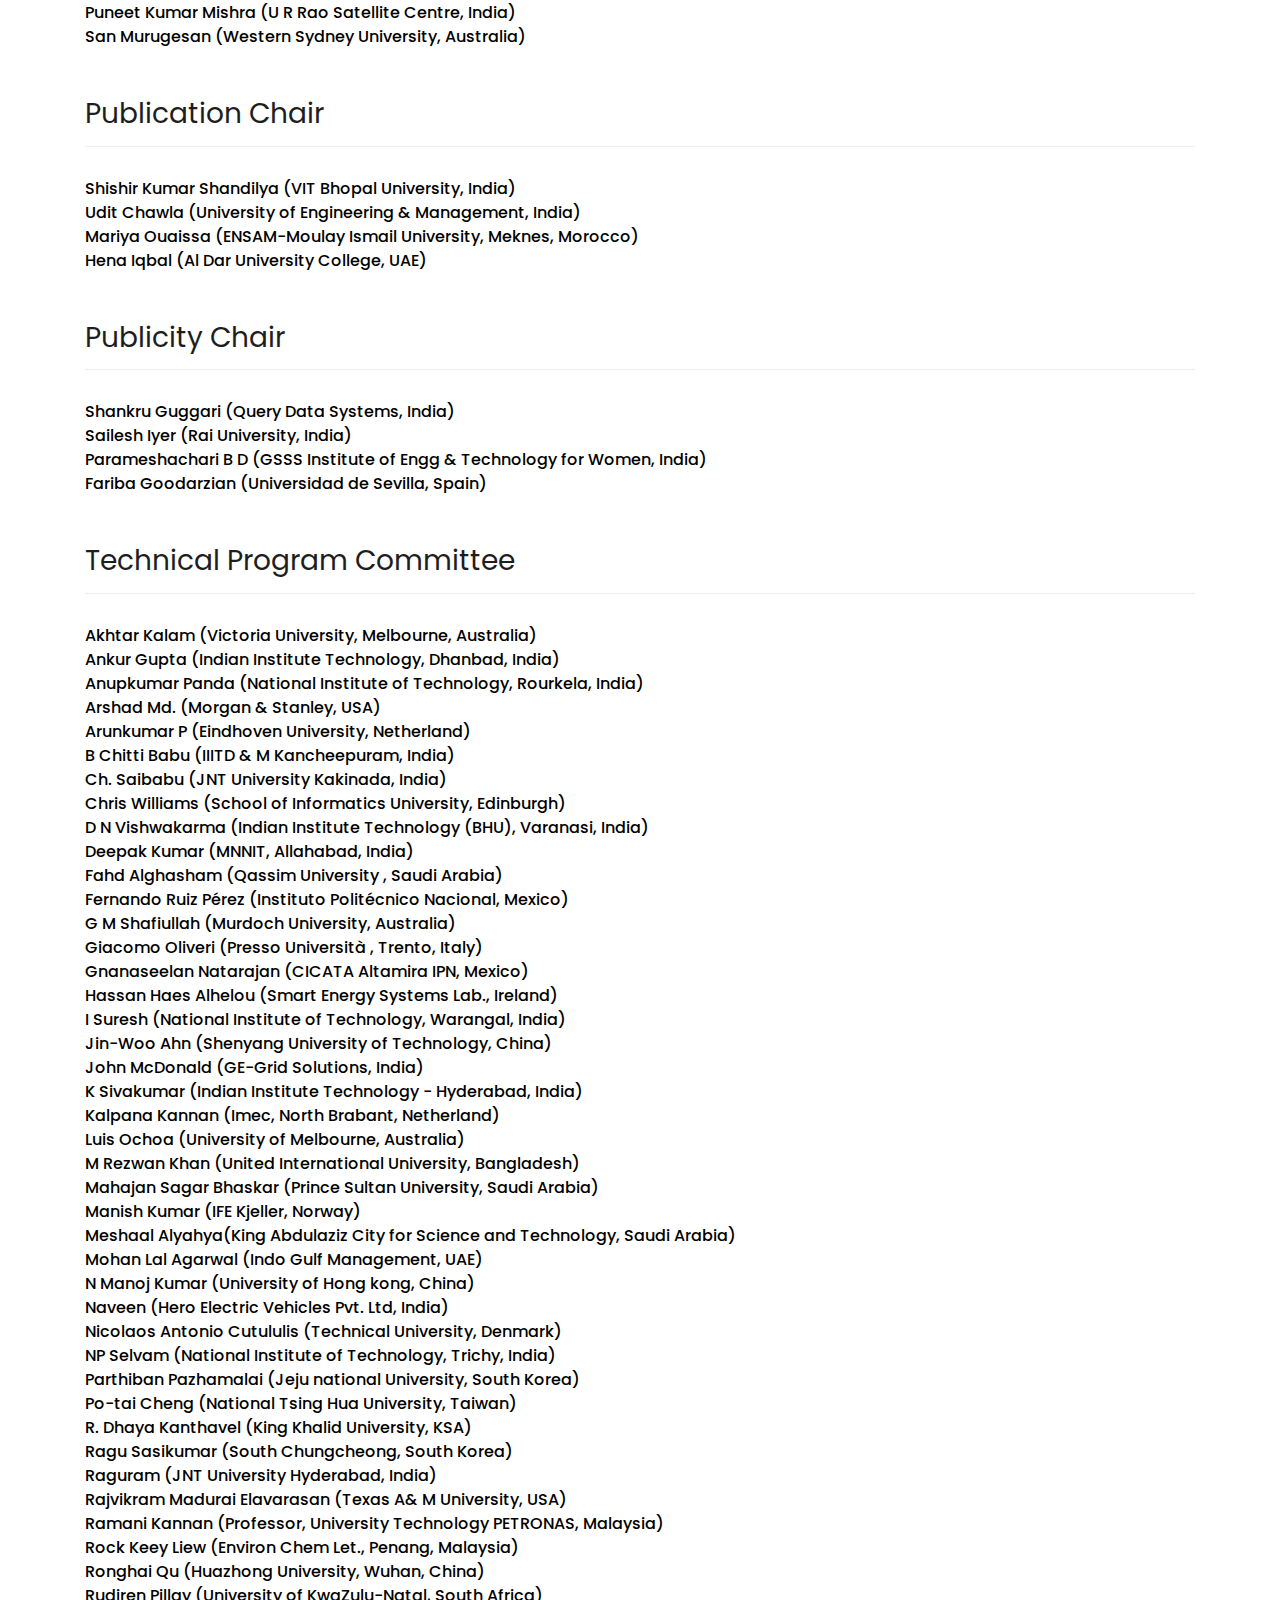
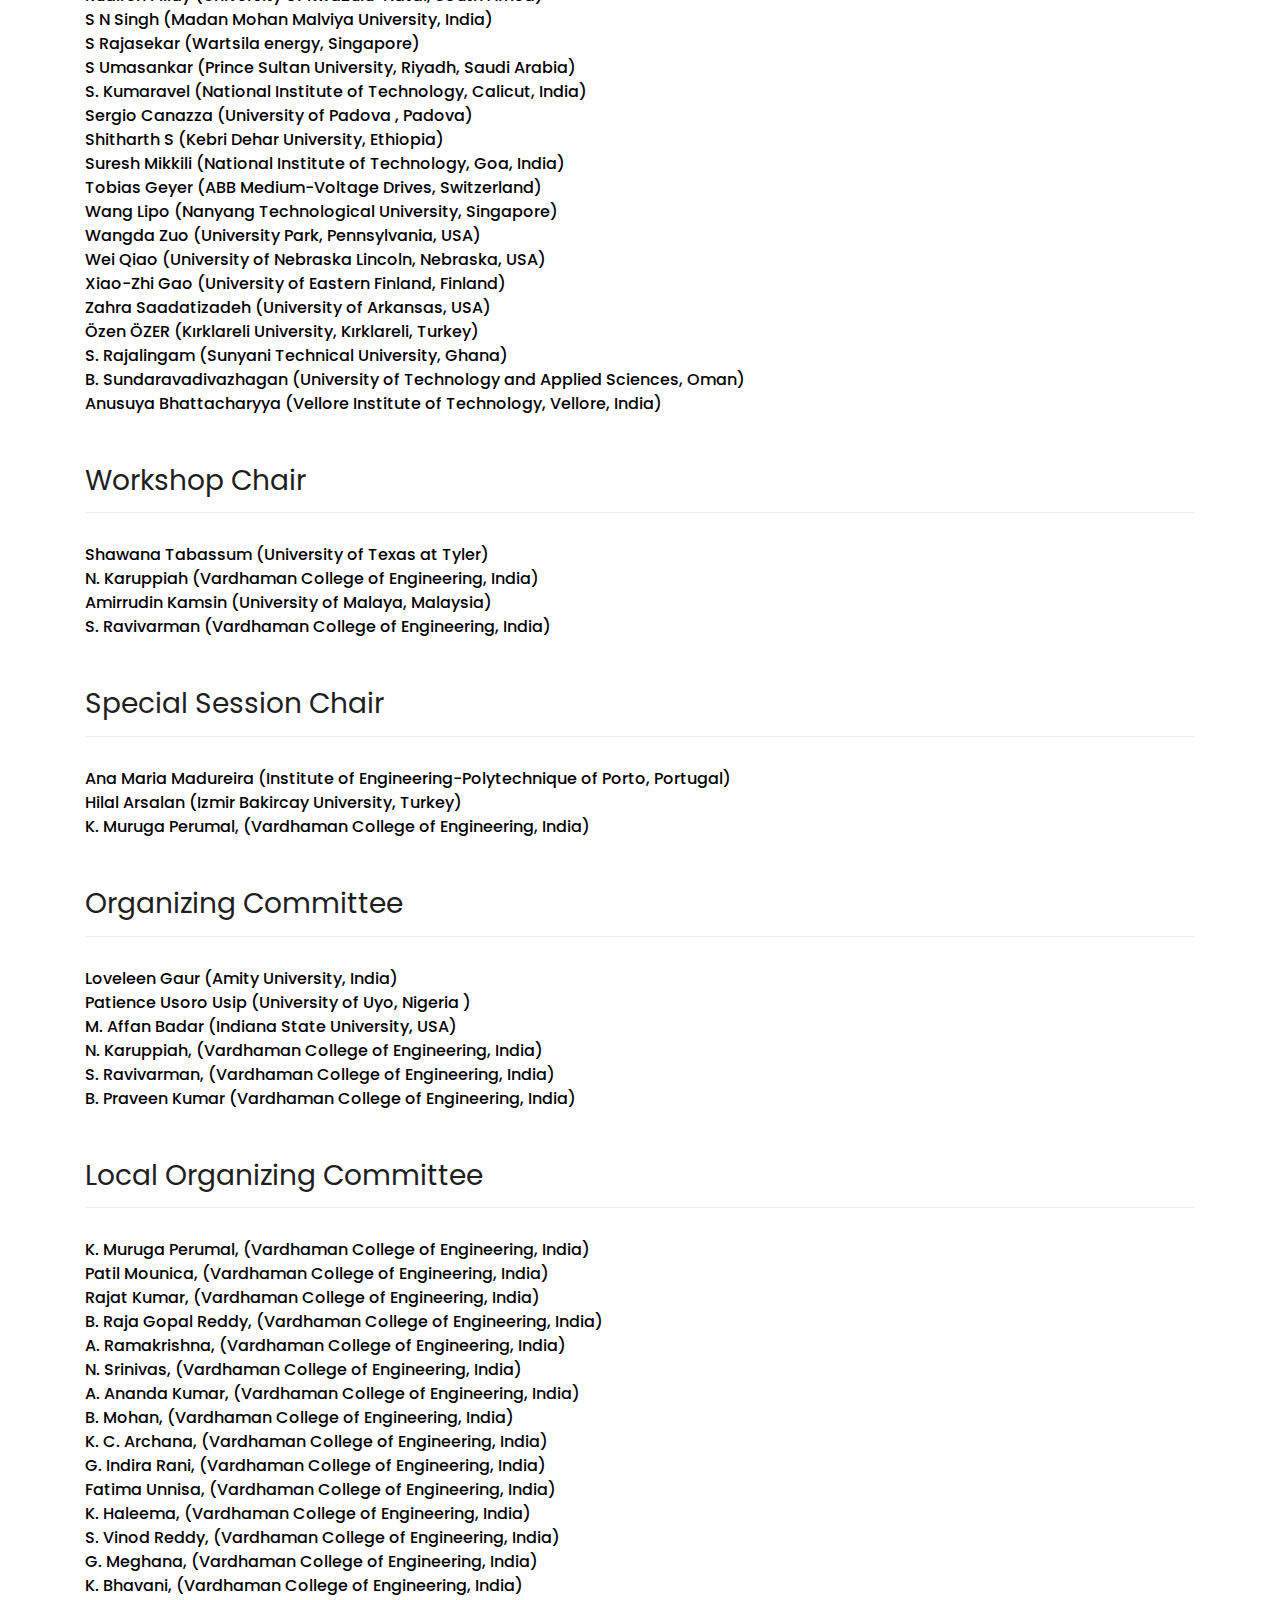
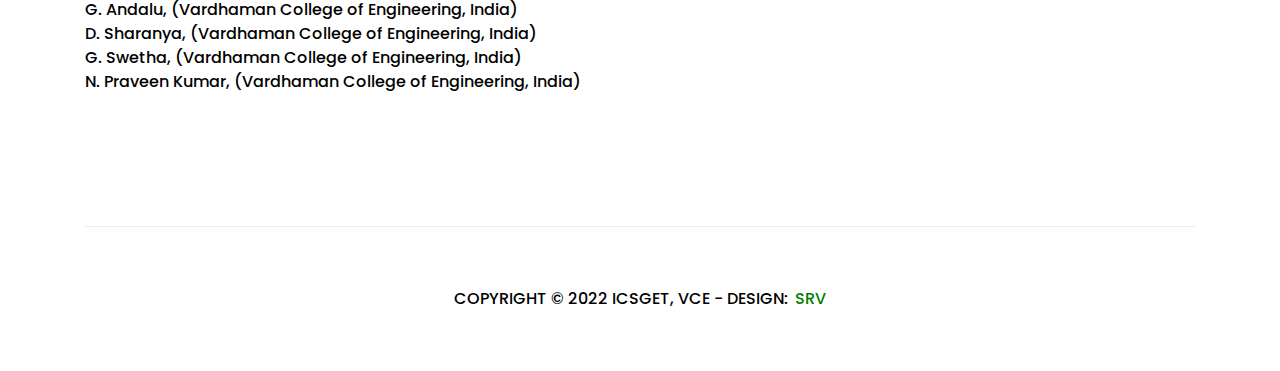
<file: committees.html>
<!DOCTYPE html>
<html lang="en">
  <head>

    <meta charset="utf-8">
    <meta name="viewport" content="width=device-width, initial-scale=1, shrink-to-fit=no">
    <meta name="description" content="">
    <meta name="author" content="">
    <link href="https://fonts.googleapis.com/css?family=Poppins:100,200,300,400,500,600,700,800,900&display=swap" rel="stylesheet">

    <title>Committees - ICSGET 2022 @ VCE</title>

    <!-- Bootstrap core CSS -->
    <link href="vendor/bootstrap/css/bootstrap.min.css" rel="stylesheet">

    <!-- Additional CSS Files -->
    <link rel="stylesheet" href="assets/css/fontawesome.css">
    <link rel="stylesheet" href="assets/css/templatemo-sixteen.css">
    <link rel="stylesheet" href="assets/css/owl.css">

  </head>

  <body>

    <!-- ***** Preloader Start ***** -->
    <div id="preloader">
        <div class="jumper">
            <div></div>
            <div></div>
            <div></div>
        </div>
    </div>  
    <!-- ***** Preloader End ***** -->

    <!-- Header -->
    <header class="">
      <nav class="navbar navbar-expand-lg">
        <div class="container">
        <a class="navbar-brand" href="index.html"><h2><img src="assets/images/Vardhaman_Logo.jpg" alt="" height="70"><em> ICSGET</em></h2></a>
          <button class="navbar-toggler" type="button" data-toggle="collapse" data-target="#navbarResponsive" aria-controls="navbarResponsive" aria-expanded="false" aria-label="Toggle navigation">
            <span class="navbar-toggler-icon"></span>
          </button>
          <div class="collapse navbar-collapse" id="navbarResponsive">
            <ul class="navbar-nav ml-auto">
              <li class="nav-item">
                <a class="nav-link" href="index.html">Home
                </a>
              </li> 
              <li class="nav-item">
                <a class="nav-link" href="call.html">Call for Paper</a>
              </li>
              <li class="nav-item active">
                <a class="nav-link" href="committees.html">Committees
				<span class="sr-only">(current)</span>
				</a>
              </li>
			  <li class="nav-item">
                <a class="nav-link" href="speakers.html">Speakers</a>
              </li>			  
			  <li class="nav-item">
                <a class="nav-link" href="submission.html">Submission</a>
              </li>
			  <li class="nav-item">
                <a class="nav-link" href="registration.html">Registration</a>
              </li>
              <li class="nav-item">
                <a class="nav-link" href="contact.html">Contact Us</a>
              </li>
            </ul>
          </div>
        </div>
      </nav>
    </header>

    <!-- Page Content -->
    <div class="page-heading about-heading header-text">
      <div class="container">
        <div class="row">
          <div class="col-md-12">
            <div class="text-content">
              <h3>ICSGET 2022</h3>
              <h4>International Conference on Smart Systems and Green Energy Technologies</h4>
            </div>
          </div>
        </div>
      </div>
    </div>


    <!--div class="best-features about-features">
      <div class="container">
        <div class="row">
          <div class="col-md-12">
            <div class="section-heading">
              <h2>ICSGET 2022 - Organizing Committee</h2>
            </div>
          </div>
         </div>
      </div>
    </div-->

   <div class="team-members">
   	<div class="container">
		<div class="row">
          <div class="col-md-12">
		  <div class="section-heading">
		  <h2>ICSGET 2022 - Organizing Committee</h2></div>
            <div class="section-heading">
              <h2>Chief Patron</h2>
            </div>
			<p align="left">
			<h6>
			<b>
				<table>
					<tr>
					<td style="width:300px">Dr. T. Vijender Reddy</td>
					<td>Chairman, Vardhaman College of Engineering, Hyderabad, India</td>
					</tr>
					<tr>
					<td>Sri M. Rajasekhar Reddy</td>
					<td>Vice Chairman, Vardhaman College of Engineering, Hyderabad, India</td>
					</tr>
					<tr>
					<td>Sri T. Upender Reddy</td>
					<td>Secretary, Vardhaman College of Engineering, Hyderabad, India</td>
					</tr>
					<tr>
					<td>Sri E. Prabhakar Reddy</td>
					<td>Treasurer, Vardhaman College of Engineering, Hyderabad, India</td>
					</tr>
				</table>
			</b>
			</h6>
			</p></br>
          </div>
		</div>
    </div>
  </div>
  
  
</br></br>

	<div class="container">
		<div class="row">
          <div class="col-md-12">
            <div class="section-heading">
              <h2>Patron</h2>
            </div>
			<p align="left">
			<h6>
			<b>
				<table>
					<tr>
					<td style="width:300px">Dr. JVR Ravindra</td>
					<td>Principal, Vardhaman College of Engineering, Hyderabad, India</td>
					</tr>
					<tr>
				</table>
			</b>
			</h6>
			</p></br>
          </div>
		</div>
    </div>
   
   
</br></br>
   
    <div class="container">
        <div class="row">
          <div class="col-md-12">
            <div class="section-heading">
              <h2>General Chair</h2>
            </div>
			<p align="left">
			Sanjeevimumar Padmanabhan (Aarhus University, Denmark)</br>
			Mahdi Fathi (University of North Texas, USA)</br>
			M. A. Jabbar (Vardhaman College of Engineering, India)</br>
			MD Asif (Vardhaman College of Engineering, India)</br>
			</p></br></br>
		  </div>
		</div>
	</div>
	
	<div class="container">
        <div class="row">
          <div class="col-md-12">
            <div class="section-heading">
              <h2>Programme Chair</h2>
            </div>
			<p align="left">
			Sanju Tiwari (Universidad Autonoma de Tamaulipas, Mexico)</br>
			Abdelkrim Haqiq (Hassan 1st University, FST-Settat, Morocco)</br>
			Ayush Goyal (Texas A & M Ville University KingsVilley, Texas)</br>
			Celestine Iwendi (University of Bolton, United Kingdom)</br>
			</p></br></br>
		  </div>
		</div>
	</div>
	
		<div class="container">
        <div class="row">
          <div class="col-md-12">
            <div class="section-heading">
              <h2>Steering Committee</h2>
            </div>
			<p align="left">
			Celia Shahnaz (Bangladesh University of Engineering & Technology, Bangladesh)</br>
			Hari Shankar Jain (Vardhaman College of Engineering, India)</br>
			Puneet Kumar Mishra (U R Rao Satellite Centre, India)</br>
			San Murugesan (Western Sydney University, Australia)</br>
			</p></br></br>
		  </div>
		</div>
	</div>
	
	
  <div class="container">
        <div class="row">
          <div class="col-md-12">
            <div class="section-heading">
              <h2>Publication Chair</h2>
            </div>
			<p align="left">
			Shishir Kumar Shandilya (VIT Bhopal University, India)</br>
			Udit Chawla (University of Engineering & Management, India)</br>
			Mariya Ouaissa (ENSAM-Moulay Ismail University, Meknes, Morocco)</br>
			Hena Iqbal (Al Dar University College, UAE)</br>
			</p></br></br>
		</div>
      </div>
    </div>
			

	<div class="container">
        <div class="row">
          <div class="col-md-12">
            <div class="section-heading">
              <h2>Publicity Chair</h2>
            </div>
			<p align="left">
			Shankru Guggari (Query Data Systems, India)</br>
			Sailesh Iyer (Rai University, India) </br>
			Parameshachari B D (GSSS Institute of Engg & Technology for Women, India)</br>
			Fariba Goodarzian (Universidad de Sevilla, Spain)</br>
			</p></br></br>
		  </div>
		</div>
	</div>
   
      <div class="container">
        <div class="row">
          <div class="col-md-12">
            <div class="section-heading">
              <h2>Technical Program Committee</h2>
            </div>
			<p align="left">
			Akhtar Kalam (Victoria University, Melbourne, Australia)</br>
			Ankur Gupta (Indian Institute Technology, Dhanbad, India)</br>
			Anupkumar Panda (National Institute of Technology, Rourkela, India)</br>
			Arshad Md. (Morgan & Stanley, USA)</br>
			Arunkumar P (Eindhoven University, Netherland)</br>
			B Chitti Babu (IIITD & M Kancheepuram, India)</br>
			Ch. Saibabu (JNT University Kakinada, India)</br>
			Chris Williams (School of Informatics University, Edinburgh)</br>
			D N Vishwakarma (Indian Institute Technology (BHU), Varanasi, India)</br>
			Deepak Kumar (MNNIT, Allahabad, India)</br>
			Fahd Alghasham (Qassim University , Saudi Arabia)</br>
			Fernando Ruiz Pérez (Instituto Politécnico Nacional, Mexico)</br>
			G M Shafiullah (Murdoch University, Australia)</br>
			Giacomo Oliveri (Presso Università , Trento, Italy)</br>
			Gnanaseelan Natarajan (CICATA Altamira IPN, Mexico)</br>
			Hassan Haes Alhelou (Smart Energy Systems Lab., Ireland) </br>
			I Suresh (National Institute of Technology, Warangal, India)</br>
			Jin-Woo Ahn (Shenyang University of Technology, China)</br>
			John McDonald (GE-Grid Solutions, India)</br>
			K Sivakumar (Indian Institute Technology - Hyderabad, India)</br>
			Kalpana Kannan (Imec, North Brabant, Netherland)</br>
			Luis Ochoa (University of Melbourne, Australia)</br>
			M Rezwan Khan (United International University, Bangladesh)</br>
			Mahajan Sagar Bhaskar (Prince Sultan University, Saudi Arabia)</br>
			Manish Kumar (IFE Kjeller, Norway)</br>
			Meshaal Alyahya(King Abdulaziz City for Science and Technology, Saudi Arabia)</br>
			Mohan Lal Agarwal (Indo Gulf Management, UAE)</br>
			N Manoj Kumar (University of Hong kong, China)</br>
			Naveen (Hero Electric Vehicles Pvt. Ltd, India)</br>
			Nicolaos Antonio Cutululis (Technical University, Denmark)</br>
			NP Selvam (National Institute of Technology, Trichy, India)</br>
			Parthiban Pazhamalai (Jeju national University, South Korea)</br>
			Po-tai Cheng (National Tsing Hua University, Taiwan)</br>
			R. Dhaya Kanthavel (King Khalid University, KSA)</br>
			Ragu Sasikumar (South Chungcheong, South Korea)</br>
			Raguram (JNT University Hyderabad, India)</br>
			Rajvikram Madurai Elavarasan (Texas A& M University, USA)</br>
			Ramani Kannan (Professor, University Technology PETRONAS, Malaysia)</br>
			Rock Keey Liew (Environ Chem Let., Penang, Malaysia)</br>
			Ronghai Qu (Huazhong University, Wuhan, China)</br>
			Rudiren Pillay (University of KwaZulu-Natal, South Africa)</br>
			S N Singh (Madan Mohan Malviya University, India)</br>
			S Rajasekar (Wartsila energy, Singapore)</br>
			S Umasankar (Prince Sultan University, Riyadh, Saudi Arabia)</br>
			S. Kumaravel (National Institute of Technology, Calicut, India)</br>
			Sergio Canazza (University of Padova , Padova)</br>
			Shitharth S (Kebri Dehar University, Ethiopia)</br>
			Suresh Mikkili (National Institute of Technology, Goa, India)</br>
			Tobias Geyer (ABB Medium-Voltage Drives, Switzerland)</br>
			Wang Lipo (Nanyang Technological University, Singapore)</br>
			Wangda Zuo (University Park, Pennsylvania, USA)</br>
			Wei Qiao (University of Nebraska Lincoln, Nebraska, USA)</br>
			Xiao-Zhi Gao (University of Eastern Finland, Finland)</br>
			Zahra Saadatizadeh (University of Arkansas, USA)</br>
			Özen ÖZER (Kırklareli University, Kırklareli, Turkey)</br>
			S. Rajalingam (Sunyani Technical University, Ghana)</br>
			B. Sundaravadivazhagan (University of Technology and Applied Sciences, Oman)</br>
			Anusuya Bhattacharyya (Vellore Institute of Technology, Vellore, India)</br>
			</p></br></br>
        </div>
      </div>
    </div>


     <div class="container">
        <div class="row">
          <div class="col-md-12">
            <div class="section-heading">
              <h2>Workshop Chair</h2>
            </div>
			<p align="left">
			Shawana Tabassum (University of Texas at Tyler)</br>
			N. Karuppiah (Vardhaman College of Engineering, India)</br>
			Amirrudin Kamsin (University of Malaya, Malaysia)</br>
			S. Ravivarman (Vardhaman College of Engineering, India)</br>
			</p></br></br>
        </div>
      </div>
    </div>



		<div class="container">
        <div class="row">
          <div class="col-md-12">
            <div class="section-heading">
              <h2>Special Session Chair</h2>
            </div>
			<p align="left">
			Ana Maria Madureira (Institute of Engineering-Polytechnique of Porto, Portugal)</br>
			Hilal Arsalan (Izmir Bakircay University, Turkey)</br>
			K. Muruga Perumal, (Vardhaman College of Engineering, India)</br>
			</p></br></br>
		  </div>
		</div>
	</div>
	
	
			<div class="container">
        <div class="row">
          <div class="col-md-12">
            <div class="section-heading">
              <h2>Organizing Committee</h2>
            </div>
			<p align="left">
			Loveleen Gaur (Amity University, India)</br>
			Patience Usoro Usip (University of Uyo, Nigeria )</br>
			M. Affan Badar (Indiana State University, USA)</br>
			N. Karuppiah, (Vardhaman College of Engineering, India)</br>
			S. Ravivarman, (Vardhaman College of Engineering, India)</br>
			B. Praveen Kumar (Vardhaman College of Engineering, India)</br>
			</p></br></br>
		  </div>
		</div>
	</div>


<div class="container">
        <div class="row">
          <div class="col-md-12">
            <div class="section-heading">
              <h2>Local Organizing Committee</h2>
            </div>
			<p align="left">
			K. Muruga Perumal, (Vardhaman College of Engineering, India)</br>
			Patil Mounica, (Vardhaman College of Engineering, India)</br>
			Rajat Kumar, (Vardhaman College of Engineering, India)</br>
			B. Raja Gopal Reddy, (Vardhaman College of Engineering, India)</br>
			A. Ramakrishna, (Vardhaman College of Engineering, India)</br>
			N. Srinivas, (Vardhaman College of Engineering, India)</br>
			A. Ananda Kumar, (Vardhaman College of Engineering, India)</br>
			B. Mohan, (Vardhaman College of Engineering, India)</br>
			K. C. Archana, (Vardhaman College of Engineering, India)</br>
			G. Indira Rani, (Vardhaman College of Engineering, India)</br>
			Fatima Unnisa, (Vardhaman College of Engineering, India)</br>
			K. Haleema, (Vardhaman College of Engineering, India)</br>
			S. Vinod Reddy, (Vardhaman College of Engineering, India)</br>
			G. Meghana, (Vardhaman College of Engineering, India)</br>
			K. Bhavani, (Vardhaman College of Engineering, India)</br>
			G. Andalu, (Vardhaman College of Engineering, India)</br>
			D. Sharanya, (Vardhaman College of Engineering, India)</br>
			G. Swetha, (Vardhaman College of Engineering, India)</br>
			N. Praveen Kumar, (Vardhaman College of Engineering, India)</br>
</br>
			</p></br></br>
		  </div>
		</div>
	</div>


    <!--div class="happy-clients">
      <div class="container">
        <div class="row">
          <div class="col-md-12">
            <div class="section-heading">
              <h2>Happy Partners</h2>
            </div>
          </div>
          <div class="col-md-12">
            <div class="owl-clients owl-carousel">
              <div class="client-item">
                <img src="assets/images/client-01.png" alt="1">
              </div>
              
              <div class="client-item">
                <img src="assets/images/client-01.png" alt="2">
              </div>
              
              <div class="client-item">
                <img src="assets/images/client-01.png" alt="3">
              </div>
              
              <div class="client-item">
                <img src="assets/images/client-01.png" alt="4">
              </div>
              
              <div class="client-item">
                <img src="assets/images/client-01.png" alt="5">
              </div>
              
              <div class="client-item">
                <img src="assets/images/client-01.png" alt="6">
              </div>
            </div>
          </div>
        </div>
      </div>
    </div-->

    
    <footer>
      <div class="container">
        <div class="row">
          <div class="col-md-12">
            <div class="inner-content">
              <p>Copyright &copy; 2022 ICSGET, VCE
            
            - Design: <a rel="nofollow noopener" href="https://sravivarman.com" target="_blank">SRV</a></p>
            </div>
          </div>
        </div>
      </div>
    </footer>


    <!-- Bootstrap core JavaScript -->
    <script src="vendor/jquery/jquery.min.js"></script>
    <script src="vendor/bootstrap/js/bootstrap.bundle.min.js"></script>


    <!-- Additional Scripts -->
    <script src="assets/js/custom.js"></script>
    <script src="assets/js/owl.js"></script>
    <script src="assets/js/slick.js"></script>
    <script src="assets/js/isotope.js"></script>
    <script src="assets/js/accordions.js"></script>


    <script language = "text/Javascript"> 
      cleared[0] = cleared[1] = cleared[2] = 0; //set a cleared flag for each field
      function clearField(t){                   //declaring the array outside of the
      if(! cleared[t.id]){                      // function makes it static and global
          cleared[t.id] = 1;  // you could use true and false, but that's more typing
          t.value='';         // with more chance of typos
          t.style.color='#fff';
          }
      }
    </script>


  </body>

</html>
</file>
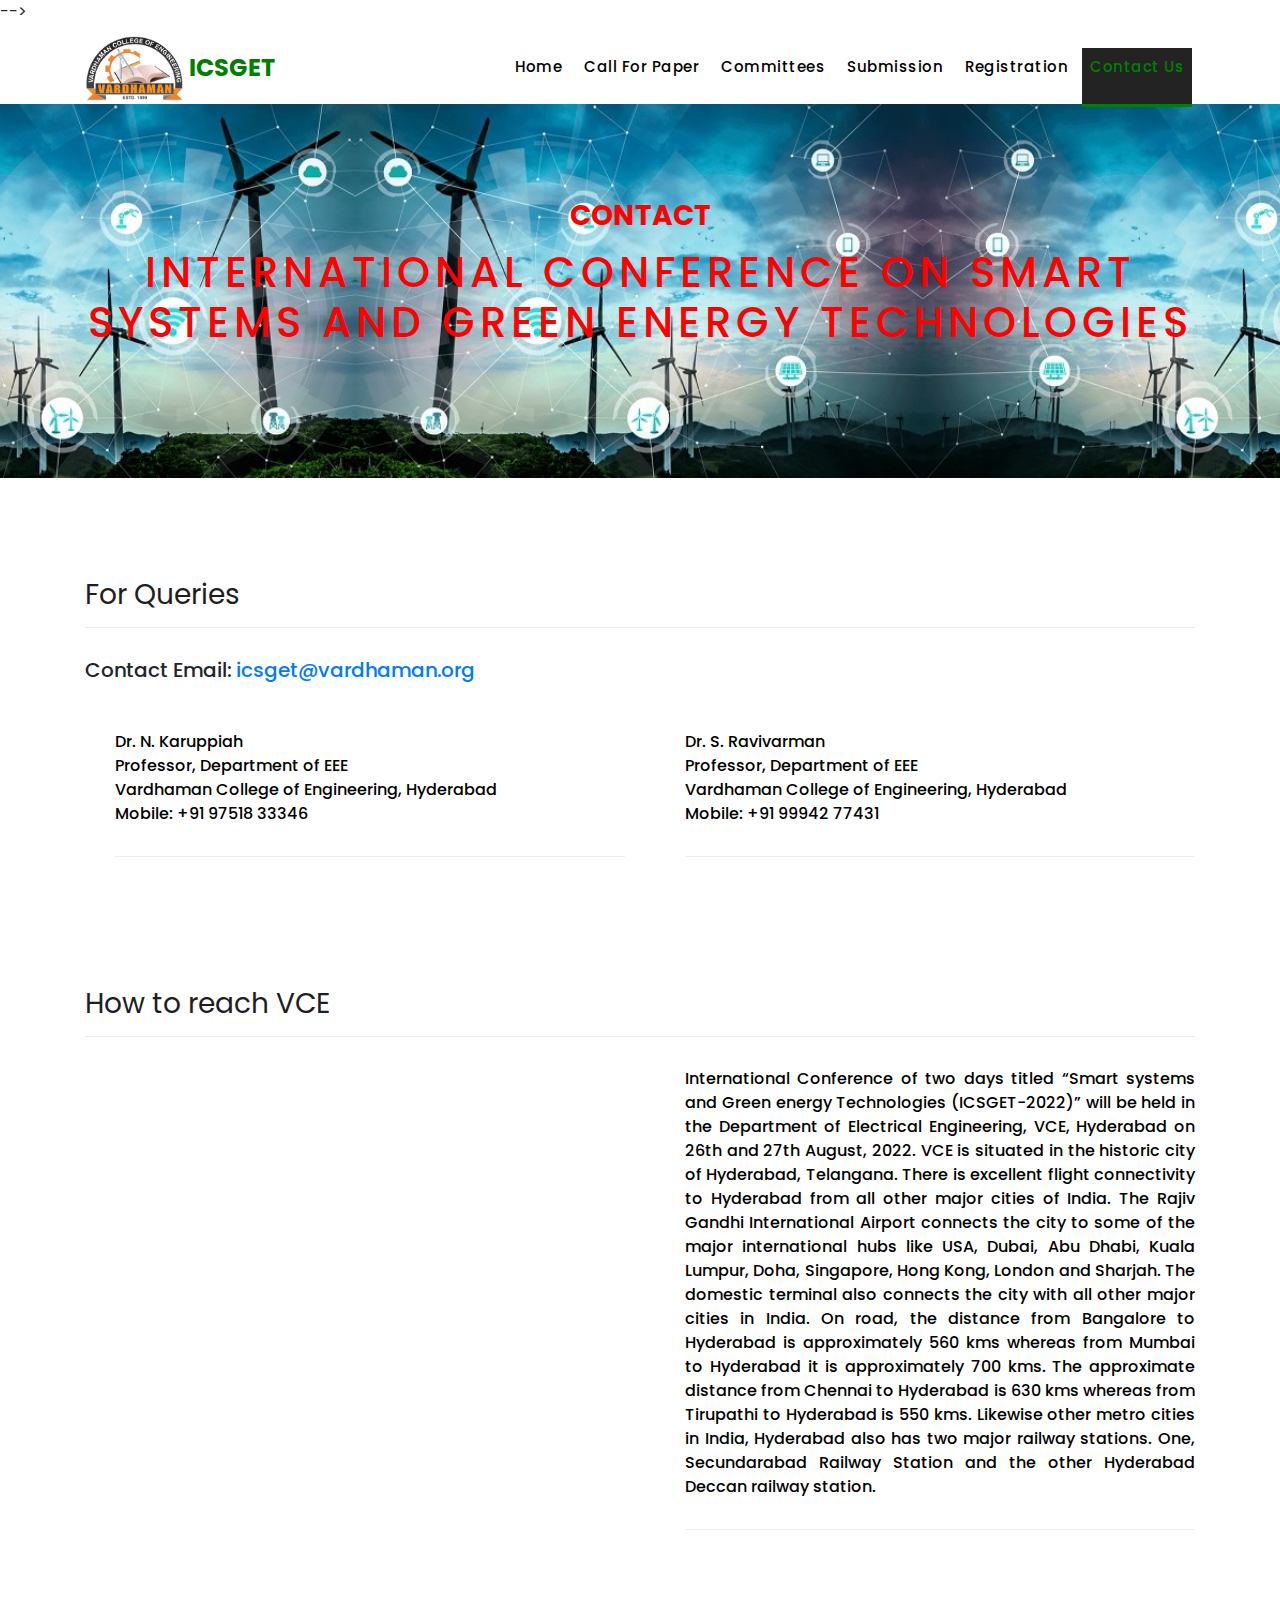
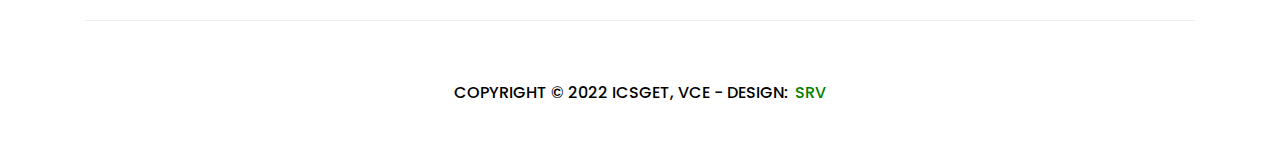
<file: contact.html>
<!DOCTYPE html>
<html lang="en">
  <head>

    <meta charset="utf-8">
    <meta name="viewport" content="width=device-width, initial-scale=1, shrink-to-fit=no">
    <meta name="description" content="">
    <meta name="author" content="">
    <link href="https://fonts.googleapis.com/css?family=Poppins:100,200,300,400,500,600,700,800,900&display=swap" rel="stylesheet">

    <title>Contact Us - ICSGET 2022 @ VCE</title>

    <!-- Bootstrap core CSS -->
    <link href="vendor/bootstrap/css/bootstrap.min.css" rel="stylesheet">

-->

    <!-- Additional CSS Files -->
    <link rel="stylesheet" href="assets/css/fontawesome.css">
    <link rel="stylesheet" href="assets/css/templatemo-sixteen.css">
    <link rel="stylesheet" href="assets/css/owl.css">

  </head>

  <body>

    <!-- ***** Preloader Start ***** -->
    <div id="preloader">
        <div class="jumper">
            <div></div>
            <div></div>
            <div></div>
        </div>
    </div>  
    <!-- ***** Preloader End ***** -->

    <!-- Header -->
    <header class="">
      <nav class="navbar navbar-expand-lg">
        <div class="container">
         <a class="navbar-brand" href="index.html"><h2><img src="assets/images/Vardhaman_Logo.jpg" alt="" height="70"><em> ICSGET</em></h2></a>
          <button class="navbar-toggler" type="button" data-toggle="collapse" data-target="#navbarResponsive" aria-controls="navbarResponsive" aria-expanded="false" aria-label="Toggle navigation">
            <span class="navbar-toggler-icon"></span>
          </button>
          <div class="collapse navbar-collapse" id="navbarResponsive">
           <ul class="navbar-nav ml-auto">
              <li class="nav-item">
                <a class="nav-link" href="index.html">Home
                </a>
              </li> 
              <li class="nav-item">
                <a class="nav-link" href="call.html">Call for Paper</a>
              </li>
             <li class="nav-item">
                <a class="nav-link" href="committees.html">Committees</a>
              </li>
			  <li class="nav-item">
                <a class="nav-link" href="submission.html">Submission</a>
              </li>
			  <li class="nav-item">
                <a class="nav-link" href="registration.html">Registration</a>
              </li>
              <li class="nav-item active">
                <a class="nav-link" href="contact.html">Contact Us
				<span class="sr-only">(current)</span>
				</a>
              </li>
            </ul>
          </div>
        </div>
      </nav>
    </header>

    <!-- Page Content -->
    <div class="page-heading contact-heading header-text">
      <div class="container">
        <div class="row">
          <div class="col-md-12">
            <div class="text-content">
              <h4>contact</h4>
              <h3>INTERNATIONAL CONFERENCE ON SMART SYSTEMS AND GREEN ENERGY TECHNOLOGIES</h3>
            </div>
          </div>
        </div>
      </div>
    </div>



    <div class="find-us">
      <div class="container">
        <div class="row">
          <div class="col-md-12">
            <div class="section-heading">
              <h2>For Queries</h2>
            </div>
			<h5>Contact Email: <a href="mailto:icsget@vardhaman.org">icsget@vardhaman.org</a></h5></br></br>
          </div>
          <div class="col-md-6">
            <div class="left-content">
              <!--h4>How to reach VCE</h4-->
              <p align="left">
			  Dr. N. Karuppiah</br>
			  Professor, Department of EEE</br>
			  Vardhaman College of Engineering, Hyderabad</br>
			  Mobile: +91 97518 33346</br>
			  </p>
             </div>
          </div>
		  
		  <div class="col-md-6">
            <div class="left-content">
              <!--h4>How to reach VCE</h4-->
              <p align="left">
			  Dr. S. Ravivarman</br>
			  Professor, Department of EEE</br>
			  Vardhaman College of Engineering, Hyderabad</br>
			  Mobile: +91 99942 77431</br>
			  </p>
             </div>
          </div>
		  
        </div>
      </div>
    </div>



    <div class="find-us">
      <div class="container">
        <div class="row">
          <div class="col-md-12">
            <div class="section-heading">
              <h2>How to reach VCE</h2>
            </div>
          </div>
          <div class="col-md-6">
<!-- How to change your own map point
	1. Go to Google Maps
	2. Click on your location point
	3. Click "Share" and choose "Embed map" tab
	4. Copy only URL and paste it within the src="" field below
-->
            <div id="map">
<iframe src="https://www.google.com/maps/embed?pb=!1m18!1m12!1m3!1d3810.2720904703224!2d78.3053725643515!3d17.254066411179213!2m3!1f0!2f0!3f0!3m2!1i1024!2i768!4f13.1!3m3!1m2!1s0x3bcb90c8da620f9d%3A0x19d0d79257022687!2sVardhaman%20College%20of%20Engineering!5e0!3m2!1sen!2sin!4v1641446761872!5m2!1sen!2sin" width="500" height="450" style="border:0;" allowfullscreen="" loading="lazy"></iframe>
            </div>
          </div>
          <div class="col-md-6">
            <div class="left-content">
              <!--h4>How to reach VCE</h4-->
              <p align="justify">International Conference of two days titled “Smart systems and Green energy Technologies (ICSGET-2022)” will be held in the Department of Electrical Engineering, VCE, Hyderabad on 26th and 27th August, 2022. VCE is situated in the historic city of Hyderabad, Telangana. There is excellent flight connectivity to Hyderabad from all other major cities of India. The Rajiv Gandhi International Airport connects the city to some of the major international hubs like USA, Dubai, Abu Dhabi, Kuala Lumpur, Doha, Singapore, Hong Kong, London and Sharjah. The domestic terminal also connects the city with all other major cities in India. On road, the distance from Bangalore to Hyderabad is approximately 560 kms whereas from Mumbai to Hyderabad it is approximately 700 kms. The approximate distance from Chennai to Hyderabad is 630 kms whereas from Tirupathi to Hyderabad is 550 kms. Likewise other metro cities in India, Hyderabad also has two major railway stations. One, Secundarabad Railway Station and the other Hyderabad Deccan railway station.</p>
              <!--ul class="social-icons">
                <li><a href="#"><i class="fa fa-facebook"></i></a></li>
                <li><a href="#"><i class="fa fa-twitter"></i></a></li>
                <li><a href="#"><i class="fa fa-linkedin"></i></a></li>
                <li><a href="#"><i class="fa fa-behance"></i></a></li>
              </ul-->
            </div>
          </div>
        </div>
      </div>
    </div>

    
    <!--div class="send-message">
      <div class="container">
        <div class="row">
          <div class="col-md-12">
            <div class="section-heading">
              <h2>Send us a Message</h2>
            </div>
          </div>
          <div class="col-md-8">
            <div class="contact-form">
              <form id="contact" action="" method="post">
                <div class="row">
                  <div class="col-lg-12 col-md-12 col-sm-12">
                    <fieldset>
                      <input name="name" type="text" class="form-control" id="name" placeholder="Full Name" required="">
                    </fieldset>
                  </div>
                  <div class="col-lg-12 col-md-12 col-sm-12">
                    <fieldset>
                      <input name="email" type="text" class="form-control" id="email" placeholder="E-Mail Address" required="">
                    </fieldset>
                  </div>
                  <div class="col-lg-12 col-md-12 col-sm-12">
                    <fieldset>
                      <input name="subject" type="text" class="form-control" id="subject" placeholder="Subject" required="">
                    </fieldset>
                  </div>
                  <div class="col-lg-12">
                    <fieldset>
                      <textarea name="message" rows="6" class="form-control" id="message" placeholder="Your Message" required=""></textarea>
                    </fieldset>
                  </div>
                  <div class="col-lg-12">
                    <fieldset>
                      <button type="submit" id="form-submit" class="filled-button">Send Message</button>
                    </fieldset>
                  </div>
                </div>
              </form>
            </div>
          </div>
          <div class="col-md-4">
            <ul class="accordion">
              <li>
                  <a>Accordion Title One</a>
                  <div class="content">
                      <p>Lorem ipsum dolor sit amet, consectetur adipisic elit. Sed voluptate nihil eumester consectetur similiqu consectetur.<br><br>Lorem ipsum dolor sit amet, consectetur adipisic elit. Et, consequuntur, modi mollitia corporis ipsa voluptate corrupti elite.</p>
                  </div>
              </li>
              <li>
                  <a>Second Title Here</a>
                  <div class="content">
                      <p>Lorem ipsum dolor sit amet, consectetur adipisic elit. Sed voluptate nihil eumester consectetur similiqu consectetur.<br><br>Lorem ipsum dolor sit amet, consectetur adipisic elit. Et, consequuntur, modi mollitia corporis ipsa voluptate corrupti elite.</p>
                  </div>
              </li>
              <li>
                  <a>Accordion Title Three</a>
                  <div class="content">
                      <p>Lorem ipsum dolor sit amet, consectetur adipisic elit. Sed voluptate nihil eumester consectetur similiqu consectetur.<br><br>Lorem ipsum dolor sit amet, consectetur adipisic elit. Et, consequuntur, modi mollitia corporis ipsa voluptate corrupti elite.</p>
                  </div>
              </li>
              <li>
                  <a>Fourth Accordion Title</a>
                  <div class="content">
                      <p>Lorem ipsum dolor sit amet, consectetur adipisic elit. Sed voluptate nihil eumester consectetur similiqu consectetur.<br><br>Lorem ipsum dolor sit amet, consectetur adipisic elit. Et, consequuntur, modi mollitia corporis ipsa voluptate corrupti elite.</p>
                  </div>
              </li>
            </ul>
          </div>
        </div>
      </div>
    </div>

    <div class="happy-clients">
      <div class="container">
        <div class="row">
          <div class="col-md-12">
            <div class="section-heading">
              <h2>Our Happy Customers</h2>
            </div>
          </div>
          <div class="col-md-12">
            <div class="owl-clients owl-carousel">
              <div class="client-item">
                <img src="assets/images/client-01.png" alt="1">
              </div>
              
              <div class="client-item">
                <img src="assets/images/client-01.png" alt="2">
              </div>
              
              <div class="client-item">
                <img src="assets/images/client-01.png" alt="3">
              </div>
              
              <div class="client-item">
                <img src="assets/images/client-01.png" alt="4">
              </div>
              
              <div class="client-item">
                <img src="assets/images/client-01.png" alt="5">
              </div>
              
              <div class="client-item">
                <img src="assets/images/client-01.png" alt="6">
              </div>
            </div>
          </div>
        </div>
      </div>
    </div-->

    
     <footer>
      <div class="container">
        <div class="row">
          <div class="col-md-12">
            <div class="inner-content">
              <p>Copyright &copy; 2022 ICSGET, VCE
            
            - Design: <a rel="nofollow noopener" href="https://sravivarman.com" target="_blank">SRV</a></p>
            </div>
          </div>
        </div>
      </div>
    </footer>

    <!-- Bootstrap core JavaScript -->
    <script src="vendor/jquery/jquery.min.js"></script>
    <script src="vendor/bootstrap/js/bootstrap.bundle.min.js"></script>


    <!-- Additional Scripts -->
    <script src="assets/js/custom.js"></script>
    <script src="assets/js/owl.js"></script>
    <script src="assets/js/slick.js"></script>
    <script src="assets/js/isotope.js"></script>
    <script src="assets/js/accordions.js"></script>


    <script language = "text/Javascript"> 
      cleared[0] = cleared[1] = cleared[2] = 0; //set a cleared flag for each field
      function clearField(t){                   //declaring the array outside of the
      if(! cleared[t.id]){                      // function makes it static and global
          cleared[t.id] = 1;  // you could use true and false, but that's more typing
          t.value='';         // with more chance of typos
          t.style.color='#fff';
          }
      }
    </script>


  </body>

</html>
</file>
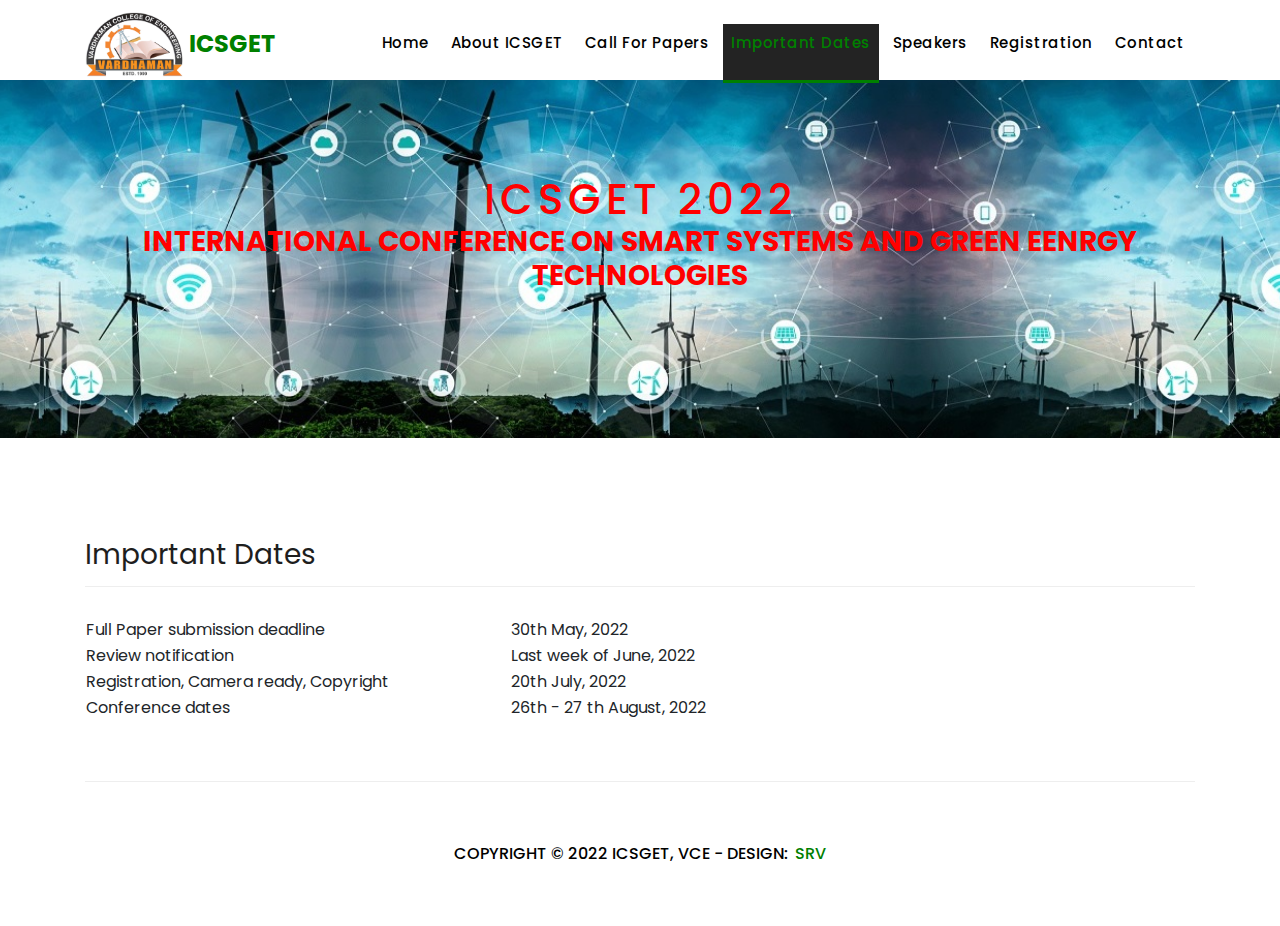
<file: dates.html>
<!DOCTYPE html>
<html lang="en">
  <head>

    <meta charset="utf-8">
    <meta name="viewport" content="width=device-width, initial-scale=1, shrink-to-fit=no">
    <meta name="description" content="">
    <meta name="author" content="">
    <link href="https://fonts.googleapis.com/css?family=Poppins:100,200,300,400,500,600,700,800,900&display=swap" rel="stylesheet">

    <title>About - ICSGET 2022 @ VCE</title>

    <!-- Bootstrap core CSS -->
    <link href="vendor/bootstrap/css/bootstrap.min.css" rel="stylesheet">

    <!-- Additional CSS Files -->
    <link rel="stylesheet" href="assets/css/fontawesome.css">
    <link rel="stylesheet" href="assets/css/templatemo-sixteen.css">
    <link rel="stylesheet" href="assets/css/owl.css">

  </head>

  <body>

    <!-- ***** Preloader Start ***** -->
    <div id="preloader">
        <div class="jumper">
            <div></div>
            <div></div>
            <div></div>
        </div>
    </div>  
    <!-- ***** Preloader End ***** -->

    <!-- Header -->
    <header class="">
      <nav class="navbar navbar-expand-lg">
        <div class="container">
        <a class="navbar-brand" href="index.html"><h2><img src="assets/images/Vardhaman_Logo.jpg" alt="" height="70"><em> ICSGET</em></h2></a>
          <button class="navbar-toggler" type="button" data-toggle="collapse" data-target="#navbarResponsive" aria-controls="navbarResponsive" aria-expanded="false" aria-label="Toggle navigation">
            <span class="navbar-toggler-icon"></span>
          </button>
          <div class="collapse navbar-collapse" id="navbarResponsive">
            <ul class="navbar-nav ml-auto">
              <li class="nav-item">
                <a class="nav-link" href="index.html">Home
                  <span class="sr-only">(current)</span>
                </a>
               <li class="nav-item">
                <a class="nav-link" href="about.html">About ICSGET</a>
              </li>
			  <li class="nav-item">
                <a class="nav-link" href="call.html">Call for Papers</a>
              </li>
			  <li class="nav-item active">
                <a class="nav-link" href="dates.html">Important Dates</a>
              </li>
			  <li class="nav-item">
                <a class="nav-link" href="speakers.html">Speakers</a>
              </li>
			  <li class="nav-item">
                <a class="nav-link" href="registration.html">Registration</a>
              </li>
              <li class="nav-item">
                <a class="nav-link" href="contact.html">Contact</a>
              </li>
            </ul>
          </div>
        </div>
      </nav>
    </header>

    <!-- Page Content -->
    <div class="page-heading about-heading header-text">
      <div class="container">
        <div class="row">
          <div class="col-md-12">
            <div class="text-content">
              <h3>ICSGET 2022</h3>
              <h4>International Conference on Smart Systems and Green Eenrgy Technologies</h4>
            </div>
          </div>
        </div>
      </div>
    </div>


    <div class="best-features about-features">
      <div class="container">
        <div class="row">
          <div class="col-md-12">
            <div class="section-heading">
              <h2>Important Dates</h2>
            </div>
          </div>
          <!--div class="col-md-6">
		  </br></br>
            <div class="right-image">
              <img src="assets/images/slide_02.jpg" alt="">
            </div>
          </div-->
          <div class="col-md-12">
            <div class="left-content">
              <!--h4>Objective of the Conference</h4-->
              	<table>
				  <tr>
					<td>Full Paper submission deadline</td>
					<td>30th May, 2022</td>
				  </tr>
				  <tr>
					<td>Review notification</td>
					<td>Last week of June, 2022</td>
				  </tr>
				  <tr>
					<td>Registration, Camera ready, Copyright &emsp; &emsp; &emsp; &emsp; &emsp; &emsp;</td>
					<td>20th July, 2022</td>
				  </tr>
				  <tr>
					<td>Conference dates</td>
					<td>26th - 27 th August, 2022</td>
				  </tr>
				</table>
            </div>
          </div>
        </div>
      </div>
    </div>

     
    <footer>
      <div class="container">
        <div class="row">
          <div class="col-md-12">
            <div class="inner-content">
              <p>Copyright &copy; 2022 ICSGET, VCE
            
            - Design: <a rel="nofollow noopener" href="https://sravivarman.com" target="_blank">SRV</a></p>
            </div>
          </div>
        </div>
      </div>
    </footer>


    <!-- Bootstrap core JavaScript -->
    <script src="vendor/jquery/jquery.min.js"></script>
    <script src="vendor/bootstrap/js/bootstrap.bundle.min.js"></script>


    <!-- Additional Scripts -->
    <script src="assets/js/custom.js"></script>
    <script src="assets/js/owl.js"></script>
    <script src="assets/js/slick.js"></script>
    <script src="assets/js/isotope.js"></script>
    <script src="assets/js/accordions.js"></script>


    <script language = "text/Javascript"> 
      cleared[0] = cleared[1] = cleared[2] = 0; //set a cleared flag for each field
      function clearField(t){                   //declaring the array outside of the
      if(! cleared[t.id]){                      // function makes it static and global
          cleared[t.id] = 1;  // you could use true and false, but that's more typing
          t.value='';         // with more chance of typos
          t.style.color='#fff';
          }
      }
    </script>


  </body>

</html>
</file>
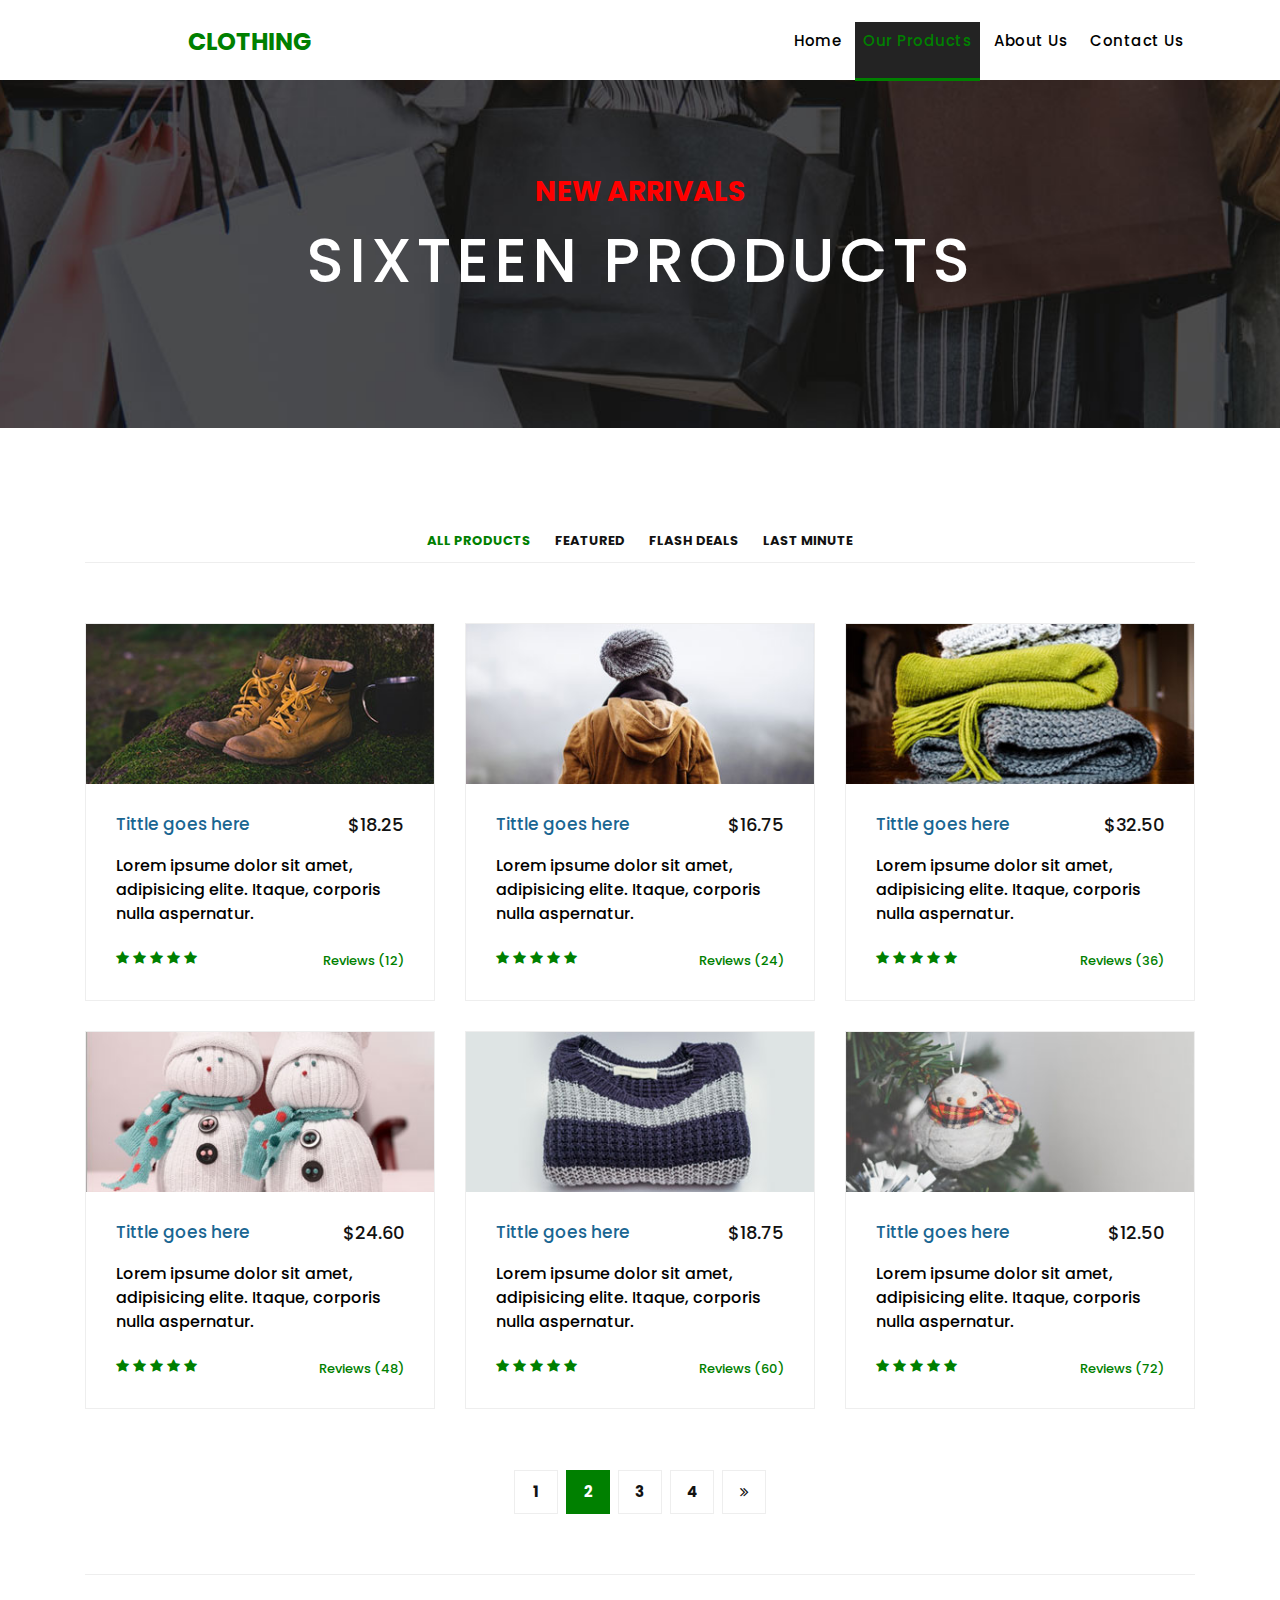
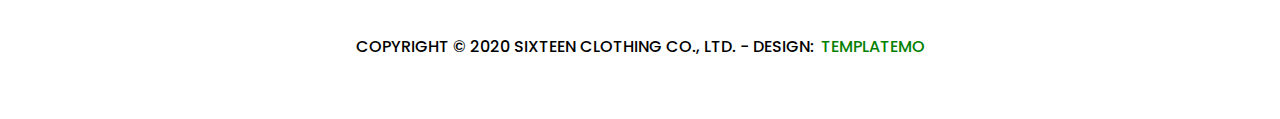
<file: products.html>
<!DOCTYPE html>
<html lang="en">

  <head>

    <meta charset="utf-8">
    <meta name="viewport" content="width=device-width, initial-scale=1, shrink-to-fit=no">
    <meta name="description" content="">
    <meta name="author" content="">
    <link href="https://fonts.googleapis.com/css?family=Poppins:100,200,300,400,500,600,700,800,900&display=swap" rel="stylesheet">

    <title>Sixteen Clothing Products</title>

    <!-- Bootstrap core CSS -->
    <link href="vendor/bootstrap/css/bootstrap.min.css" rel="stylesheet">
<!--

TemplateMo 546 Sixteen Clothing

https://templatemo.com/tm-546-sixteen-clothing

-->

    <!-- Additional CSS Files -->
    <link rel="stylesheet" href="assets/css/fontawesome.css">
    <link rel="stylesheet" href="assets/css/templatemo-sixteen.css">
    <link rel="stylesheet" href="assets/css/owl.css">

  </head>

  <body>

    <!-- ***** Preloader Start ***** -->
    <div id="preloader">
        <div class="jumper">
            <div></div>
            <div></div>
            <div></div>
        </div>
    </div>  
    <!-- ***** Preloader End ***** -->

    <!-- Header -->
    <header class="">
      <nav class="navbar navbar-expand-lg">
        <div class="container">
          <a class="navbar-brand" href="index.html"><h2>Sixteen <em>Clothing</em></h2></a>
          <button class="navbar-toggler" type="button" data-toggle="collapse" data-target="#navbarResponsive" aria-controls="navbarResponsive" aria-expanded="false" aria-label="Toggle navigation">
            <span class="navbar-toggler-icon"></span>
          </button>
          <div class="collapse navbar-collapse" id="navbarResponsive">
            <ul class="navbar-nav ml-auto">
              <li class="nav-item">
                <a class="nav-link" href="index.html">Home
                  <span class="sr-only">(current)</span>
                </a>
              </li> 
              <li class="nav-item active">
                <a class="nav-link" href="products.html">Our Products</a>
              </li>
              <li class="nav-item">
                <a class="nav-link" href="about.html">About Us</a>
              </li>
              <li class="nav-item">
                <a class="nav-link" href="contact.html">Contact Us</a>
              </li>
            </ul>
          </div>
        </div>
      </nav>
    </header>

    <!-- Page Content -->
    <div class="page-heading products-heading header-text">
      <div class="container">
        <div class="row">
          <div class="col-md-12">
            <div class="text-content">
              <h4>new arrivals</h4>
              <h2>sixteen products</h2>
            </div>
          </div>
        </div>
      </div>
    </div>

    
    <div class="products">
      <div class="container">
        <div class="row">
          <div class="col-md-12">
            <div class="filters">
              <ul>
                  <li class="active" data-filter="*">All Products</li>
                  <li data-filter=".des">Featured</li>
                  <li data-filter=".dev">Flash Deals</li>
                  <li data-filter=".gra">Last Minute</li>
              </ul>
            </div>
          </div>
          <div class="col-md-12">
            <div class="filters-content">
                <div class="row grid">
                    <div class="col-lg-4 col-md-4 all des">
                      <div class="product-item">
                        <a href="#"><img src="assets/images/product_01.jpg" alt=""></a>
                        <div class="down-content">
                          <a href="#"><h4>Tittle goes here</h4></a>
                          <h6>$18.25</h6>
                          <p>Lorem ipsume dolor sit amet, adipisicing elite. Itaque, corporis nulla aspernatur.</p>
                          <ul class="stars">
                            <li><i class="fa fa-star"></i></li>
                            <li><i class="fa fa-star"></i></li>
                            <li><i class="fa fa-star"></i></li>
                            <li><i class="fa fa-star"></i></li>
                            <li><i class="fa fa-star"></i></li>
                          </ul>
                          <span>Reviews (12)</span>
                        </div>
                      </div>
                    </div>
                    <div class="col-lg-4 col-md-4 all dev">
                      <div class="product-item">
                        <a href="#"><img src="assets/images/product_02.jpg" alt=""></a>
                        <div class="down-content">
                          <a href="#"><h4>Tittle goes here</h4></a>
                          <h6>$16.75</h6>
                          <p>Lorem ipsume dolor sit amet, adipisicing elite. Itaque, corporis nulla aspernatur.</p>
                          <ul class="stars">
                            <li><i class="fa fa-star"></i></li>
                            <li><i class="fa fa-star"></i></li>
                            <li><i class="fa fa-star"></i></li>
                            <li><i class="fa fa-star"></i></li>
                            <li><i class="fa fa-star"></i></li>
                          </ul>
                          <span>Reviews (24)</span>
                        </div>
                      </div>
                    </div>
                    <div class="col-lg-4 col-md-4 all gra">
                      <div class="product-item">
                        <a href="#"><img src="assets/images/product_03.jpg" alt=""></a>
                        <div class="down-content">
                          <a href="#"><h4>Tittle goes here</h4></a>
                          <h6>$32.50</h6>
                          <p>Lorem ipsume dolor sit amet, adipisicing elite. Itaque, corporis nulla aspernatur.</p>
                          <ul class="stars">
                            <li><i class="fa fa-star"></i></li>
                            <li><i class="fa fa-star"></i></li>
                            <li><i class="fa fa-star"></i></li>
                            <li><i class="fa fa-star"></i></li>
                            <li><i class="fa fa-star"></i></li>
                          </ul>
                          <span>Reviews (36)</span>
                        </div>
                      </div>
                    </div>
                    <div class="col-lg-4 col-md-4 all gra">
                      <div class="product-item">
                        <a href="#"><img src="assets/images/product_04.jpg" alt=""></a>
                        <div class="down-content">
                          <a href="#"><h4>Tittle goes here</h4></a>
                          <h6>$24.60</h6>
                          <p>Lorem ipsume dolor sit amet, adipisicing elite. Itaque, corporis nulla aspernatur.</p>
                          <ul class="stars">
                            <li><i class="fa fa-star"></i></li>
                            <li><i class="fa fa-star"></i></li>
                            <li><i class="fa fa-star"></i></li>
                            <li><i class="fa fa-star"></i></li>
                            <li><i class="fa fa-star"></i></li>
                          </ul>
                          <span>Reviews (48)</span>
                        </div>
                      </div>
                    </div>
                    <div class="col-lg-4 col-md-4 all dev">
                      <div class="product-item">
                        <a href="#"><img src="assets/images/product_05.jpg" alt=""></a>
                        <div class="down-content">
                          <a href="#"><h4>Tittle goes here</h4></a>
                          <h6>$18.75</h6>
                          <p>Lorem ipsume dolor sit amet, adipisicing elite. Itaque, corporis nulla aspernatur.</p>
                          <ul class="stars">
                            <li><i class="fa fa-star"></i></li>
                            <li><i class="fa fa-star"></i></li>
                            <li><i class="fa fa-star"></i></li>
                            <li><i class="fa fa-star"></i></li>
                            <li><i class="fa fa-star"></i></li>
                          </ul>
                          <span>Reviews (60)</span>
                        </div>
                      </div>
                    </div>
                    <div class="col-lg-4 col-md-4 all des">
                      <div class="product-item">
                        <a href="#"><img src="assets/images/product_06.jpg" alt=""></a>
                        <div class="down-content">
                          <a href="#"><h4>Tittle goes here</h4></a>
                          <h6>$12.50</h6>
                          <p>Lorem ipsume dolor sit amet, adipisicing elite. Itaque, corporis nulla aspernatur.</p>
                          <ul class="stars">
                            <li><i class="fa fa-star"></i></li>
                            <li><i class="fa fa-star"></i></li>
                            <li><i class="fa fa-star"></i></li>
                            <li><i class="fa fa-star"></i></li>
                            <li><i class="fa fa-star"></i></li>
                          </ul>
                          <span>Reviews (72)</span>
                        </div>
                      </div>
                    </div>
                </div>
            </div>
          </div>
          <div class="col-md-12">
            <ul class="pages">
              <li><a href="#">1</a></li>
              <li class="active"><a href="#">2</a></li>
              <li><a href="#">3</a></li>
              <li><a href="#">4</a></li>
              <li><a href="#"><i class="fa fa-angle-double-right"></i></a></li>
            </ul>
          </div>
        </div>
      </div>
    </div>

    
    <footer>
      <div class="container">
        <div class="row">
          <div class="col-md-12">
            <div class="inner-content">
              <p>Copyright &copy; 2020 Sixteen Clothing Co., Ltd.
            
            - Design: <a rel="nofollow noopener" href="https://templatemo.com" target="_blank">TemplateMo</a></p>
            </div>
          </div>
        </div>
      </div>
    </footer>


    <!-- Bootstrap core JavaScript -->
    <script src="vendor/jquery/jquery.min.js"></script>
    <script src="vendor/bootstrap/js/bootstrap.bundle.min.js"></script>


    <!-- Additional Scripts -->
    <script src="assets/js/custom.js"></script>
    <script src="assets/js/owl.js"></script>
    <script src="assets/js/slick.js"></script>
    <script src="assets/js/isotope.js"></script>
    <script src="assets/js/accordions.js"></script>


    <script language = "text/Javascript"> 
      cleared[0] = cleared[1] = cleared[2] = 0; //set a cleared flag for each field
      function clearField(t){                   //declaring the array outside of the
      if(! cleared[t.id]){                      // function makes it static and global
          cleared[t.id] = 1;  // you could use true and false, but that's more typing
          t.value='';         // with more chance of typos
          t.style.color='#fff';
          }
      }
    </script>


  </body>

</html>
</file>
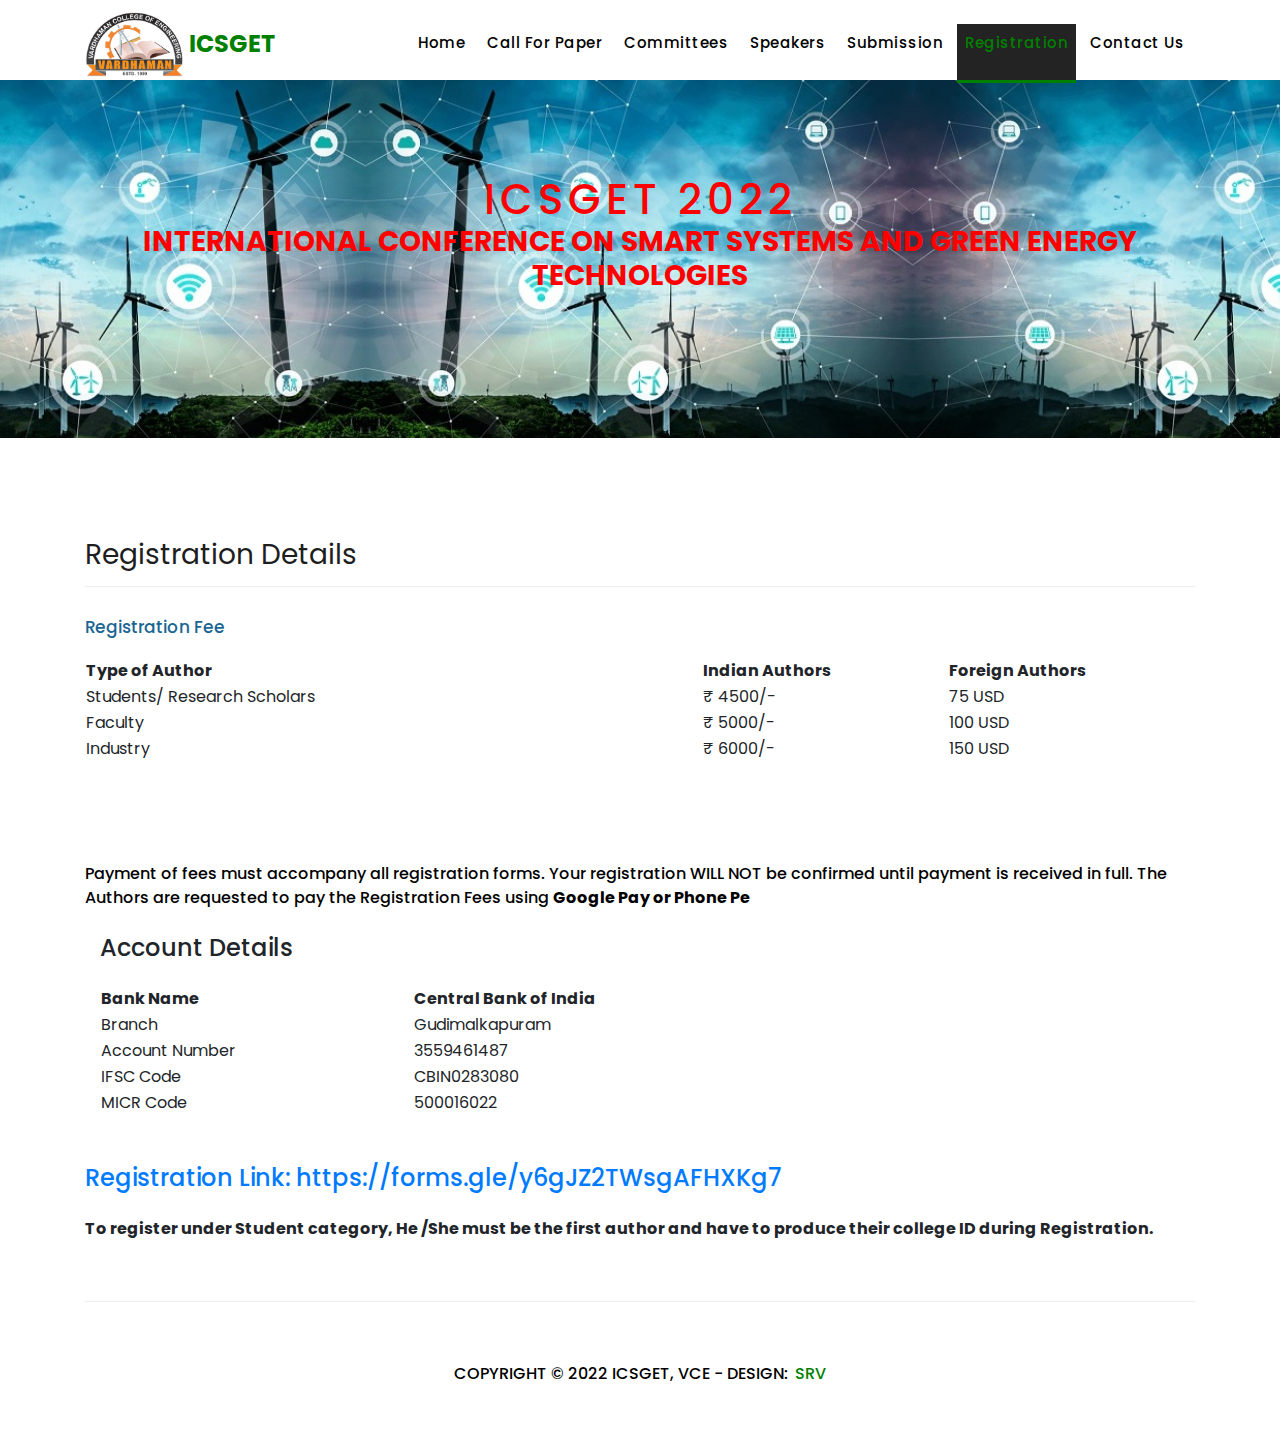
<file: registration.html>
<!DOCTYPE html>
<html lang="en">
  <head>

    <meta charset="utf-8">
    <meta name="viewport" content="width=device-width, initial-scale=1, shrink-to-fit=no">
    <meta name="description" content="">
    <meta name="author" content="">
    <link href="https://fonts.googleapis.com/css?family=Poppins:100,200,300,400,500,600,700,800,900&display=swap" rel="stylesheet">

    <title>Registration - ICSGET 2022 @ VCE</title>

    <!-- Bootstrap core CSS -->
    <link href="vendor/bootstrap/css/bootstrap.min.css" rel="stylesheet">

    <!-- Additional CSS Files -->
    <link rel="stylesheet" href="assets/css/fontawesome.css">
    <link rel="stylesheet" href="assets/css/templatemo-sixteen.css">
    <link rel="stylesheet" href="assets/css/owl.css">

  </head>

  <body>

    <!-- ***** Preloader Start ***** -->
    <div id="preloader">
        <div class="jumper">
            <div></div>
            <div></div>
            <div></div>
        </div>
    </div>  
    <!-- ***** Preloader End ***** -->

    <!-- Header -->
    <header class="">
      <nav class="navbar navbar-expand-lg">
        <div class="container">
        <a class="navbar-brand" href="index.html"><h2><img src="assets/images/Vardhaman_Logo.jpg" alt="" height="70"><em> ICSGET</em></h2></a>
          <button class="navbar-toggler" type="button" data-toggle="collapse" data-target="#navbarResponsive" aria-controls="navbarResponsive" aria-expanded="false" aria-label="Toggle navigation">
            <span class="navbar-toggler-icon"></span>
          </button>
          <div class="collapse navbar-collapse" id="navbarResponsive">
            <ul class="navbar-nav ml-auto">
              <li class="nav-item">
                <a class="nav-link" href="index.html">Home
                </a>
              </li> 
              <li class="nav-item">
                <a class="nav-link" href="call.html">Call for Paper</a>
              </li>
              <li class="nav-item">
                <a class="nav-link" href="committees.html">Committees</a>
              </li>
			  <li class="nav-item">
                <a class="nav-link" href="speakers.html">Speakers</a>
              </li>			  
			  <li class="nav-item">
                <a class="nav-link" href="submission.html">Submission</a>
              </li>
			  <li class="nav-item active">
                <a class="nav-link" href="registration.html">Registration
                <span class="sr-only">(current)</span>
				</a>
              </li>
              <li class="nav-item">
                <a class="nav-link" href="contact.html">Contact Us</a>
              </li>
            </ul>
          </div>
        </div>
      </nav>
    </header>

    <!-- Page Content -->
    <div class="page-heading about-heading header-text">
      <div class="container">
        <div class="row">
          <div class="col-md-12">
            <div class="text-content">
              <h3>ICSGET 2022</h3>
              <h4>International Conference on Smart Systems and Green Energy Technologies</h4>
            </div>
          </div>
        </div>
      </div>
    </div>


    <div class="best-features about-features">
      <div class="container">
        <div class="row">
          <div class="col-md-12">
            <div class="section-heading">
              <h2>Registration Details</h2>
            </div>
          </div>
          <!--div class="col-md-6">
		  </br></br>
            <div class="right-image">
              <img src="assets/images/slide_02.jpg" alt="">
            </div>
          </div-->
          <div class="col-md-12">
            <div class="left-content">
              <h4>Registration Fee</h4>
				<table>
				  <tr>
					<th style="width:25%">Type of Author</th>
					<th style="width:10%">Indian Authors</th>
					<th style="width:10%">Foreign Authors</th>
				  </tr>
				  <tr>
					<td>Students/ Research Scholars</td>
					<td>₹ 4500/-</td>
					<td>75 USD</td>
				  </tr>
				  <tr>
					<td>Faculty</td>
					<td>₹ 5000/-</td>
					<td>100 USD</td>
				  </tr>
				  <tr>
					<td>Industry</td>
					<td>₹ 6000/-</td>
					<td>150 USD</td>
				  </tr>
				</table>
            </div>
          </div>
        </div>
      </div>
    </div>
   	
	
 
   <div class="team-members">
   
	<div class="container">
		<div class="row">
          <div class="col-md-12">
            <!--div class="section-heading">
              <h2>Author Guidelines</h2>
            </div-->
			<p align="left">Payment of fees must accompany all registration forms. Your registration WILL NOT be confirmed until payment is received in full. The Authors are requested to pay the Registration Fees using <b>Google Pay or Phone Pe </b></br></br>
			
			          <div class="col-md-6">
						<div class="left-content">
						  <h4>Account Details</h4></br>
							<table>
							  <tr>
								<th style="width:25%">Bank Name</th>
								<th style="width:10%">Central Bank of India</th>
							  </tr>
							  <tr>
								<td>Branch</td>
								<td>Gudimalkapuram</td>
							  </tr>
							  <tr>
								<td>Account Number</td>
								<td>3559461487</td>
							  </tr>
							  <tr>
								<td>IFSC Code</td>
								<td>CBIN0283080</td>
							  </tr>
							  <tr>
								<td>MICR Code</td>
								<td>500016022</td>
							  </tr>
							</table>
						</div>
					  </div>
			</br></br>
			
				<h4><a href="https://forms.gle/y6gJZ2TWsgAFHXKg7" target="_blank">Registration Link: https://forms.gle/y6gJZ2TWsgAFHXKg7</a></h4>
			</p></br>
			<strong>To register under Student category, He /She must be the first author and have to produce their college ID during Registration.</strong>
			
          </div>
		</div>
    </div>
</div>


    
    <footer>
      <div class="container">
        <div class="row">
          <div class="col-md-12">
            <div class="inner-content">
              <p>Copyright &copy; 2022 ICSGET, VCE
            
            - Design: <a rel="nofollow noopener" href="https://sravivarman.com" target="_blank">SRV</a></p>
            </div>
          </div>
        </div>
      </div>
    </footer>


    <!-- Bootstrap core JavaScript -->
    <script src="vendor/jquery/jquery.min.js"></script>
    <script src="vendor/bootstrap/js/bootstrap.bundle.min.js"></script>


    <!-- Additional Scripts -->
    <script src="assets/js/custom.js"></script>
    <script src="assets/js/owl.js"></script>
    <script src="assets/js/slick.js"></script>
    <script src="assets/js/isotope.js"></script>
    <script src="assets/js/accordions.js"></script>


    <script language = "text/Javascript"> 
      cleared[0] = cleared[1] = cleared[2] = 0; //set a cleared flag for each field
      function clearField(t){                   //declaring the array outside of the
      if(! cleared[t.id]){                      // function makes it static and global
          cleared[t.id] = 1;  // you could use true and false, but that's more typing
          t.value='';         // with more chance of typos
          t.style.color='#fff';
          }
      }
    </script>


  </body>

</html>
</file>
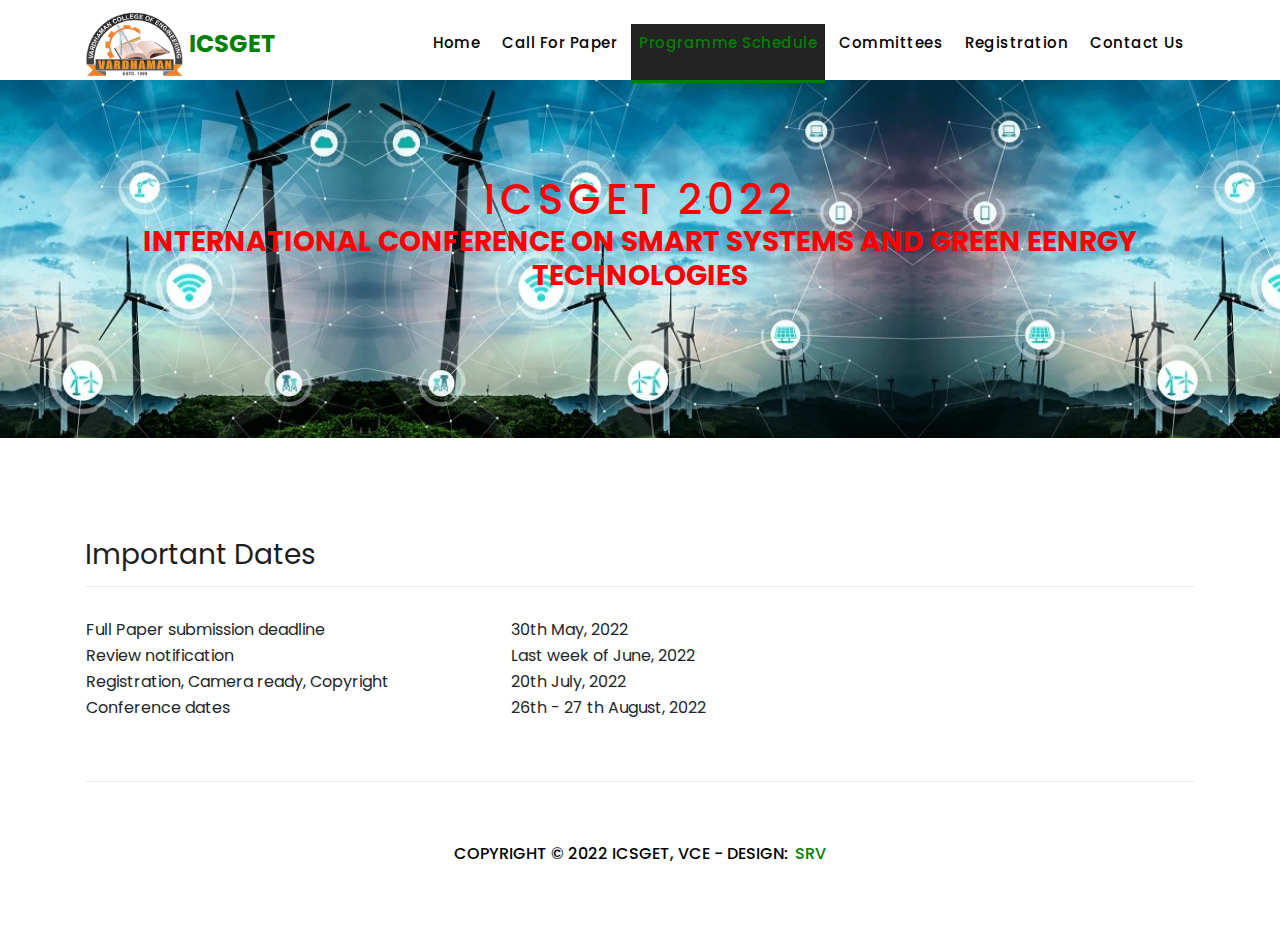
<file: schedule.html>
<!DOCTYPE html>
<html lang="en">
  <head>

    <meta charset="utf-8">
    <meta name="viewport" content="width=device-width, initial-scale=1, shrink-to-fit=no">
    <meta name="description" content="">
    <meta name="author" content="">
    <link href="https://fonts.googleapis.com/css?family=Poppins:100,200,300,400,500,600,700,800,900&display=swap" rel="stylesheet">

    <title>Programme Schedule - ICSGET 2022 @ VCE</title>

    <!-- Bootstrap core CSS -->
    <link href="vendor/bootstrap/css/bootstrap.min.css" rel="stylesheet">

    <!-- Additional CSS Files -->
    <link rel="stylesheet" href="assets/css/fontawesome.css">
    <link rel="stylesheet" href="assets/css/templatemo-sixteen.css">
    <link rel="stylesheet" href="assets/css/owl.css">

  </head>

  <body>

    <!-- ***** Preloader Start ***** -->
    <div id="preloader">
        <div class="jumper">
            <div></div>
            <div></div>
            <div></div>
        </div>
    </div>  
    <!-- ***** Preloader End ***** -->

    <!-- Header -->
    <header class="">
      <nav class="navbar navbar-expand-lg">
        <div class="container">
        <a class="navbar-brand" href="index.html"><h2><img src="assets/images/Vardhaman_Logo.jpg" alt="" height="70"><em> ICSGET</em></h2></a>
          <button class="navbar-toggler" type="button" data-toggle="collapse" data-target="#navbarResponsive" aria-controls="navbarResponsive" aria-expanded="false" aria-label="Toggle navigation">
            <span class="navbar-toggler-icon"></span>
          </button>
          <div class="collapse navbar-collapse" id="navbarResponsive">
            <ul class="navbar-nav ml-auto">
              <li class="nav-item">
                <a class="nav-link" href="index.html">Home
                </a>
              </li> 
              <li class="nav-item">
                <a class="nav-link" href="call.html">Call for Paper</a>
              </li>
              <li class="nav-item active">
                <a class="nav-link" href="schedule.html">Programme Schedule
				<span class="sr-only">(current)</span>
				</a>
              </li>
			  <li class="nav-item">
                <a class="nav-link" href="committees.html">Committees
				</a>
              </li>
			  <li class="nav-item">
                <a class="nav-link" href="registration.html">Registration</a>
              </li>
              <li class="nav-item">
                <a class="nav-link" href="contact.html">Contact Us</a>
              </li>
            </ul>
          </div>
        </div>
      </nav>
    </header>

    <!-- Page Content -->
    <div class="page-heading about-heading header-text">
      <div class="container">
        <div class="row">
          <div class="col-md-12">
            <div class="text-content">
              <h3>ICSGET 2022</h3>
              <h4>International Conference on Smart Systems and Green Eenrgy Technologies</h4>
            </div>
          </div>
        </div>
      </div>
    </div>


    <div class="best-features about-features">
      <div class="container">
        <div class="row">
          <div class="col-md-12">
            <div class="section-heading">
              <h2>Important Dates</h2>
            </div>
          </div>
          <!--div class="col-md-6">
		  </br></br>
            <div class="right-image">
              <img src="assets/images/slide_02.jpg" alt="">
            </div>
          </div-->
          <div class="col-md-12">
            <div class="left-content">
              <!--h4>Objective of the Conference</h4-->
              	<table>
				  <tr>
					<td>Full Paper submission deadline</td>
					<td>30th May, 2022</td>
				  </tr>
				  <tr>
					<td>Review notification</td>
					<td>Last week of June, 2022</td>
				  </tr>
				  <tr>
					<td>Registration, Camera ready, Copyright &emsp; &emsp; &emsp; &emsp; &emsp; &emsp;</td>
					<td>20th July, 2022</td>
				  </tr>
				  <tr>
					<td>Conference dates</td>
					<td>26th - 27 th August, 2022</td>
				  </tr>
				</table>
            </div>
          </div>
        </div>
      </div>
    </div>

     
    <footer>
      <div class="container">
        <div class="row">
          <div class="col-md-12">
            <div class="inner-content">
              <p>Copyright &copy; 2022 ICSGET, VCE
            
            - Design: <a rel="nofollow noopener" href="https://sravivarman.com" target="_blank">SRV</a></p>
            </div>
          </div>
        </div>
      </div>
    </footer>


    <!-- Bootstrap core JavaScript -->
    <script src="vendor/jquery/jquery.min.js"></script>
    <script src="vendor/bootstrap/js/bootstrap.bundle.min.js"></script>


    <!-- Additional Scripts -->
    <script src="assets/js/custom.js"></script>
    <script src="assets/js/owl.js"></script>
    <script src="assets/js/slick.js"></script>
    <script src="assets/js/isotope.js"></script>
    <script src="assets/js/accordions.js"></script>


    <script language = "text/Javascript"> 
      cleared[0] = cleared[1] = cleared[2] = 0; //set a cleared flag for each field
      function clearField(t){                   //declaring the array outside of the
      if(! cleared[t.id]){                      // function makes it static and global
          cleared[t.id] = 1;  // you could use true and false, but that's more typing
          t.value='';         // with more chance of typos
          t.style.color='#fff';
          }
      }
    </script>


  </body>

</html>
</file>
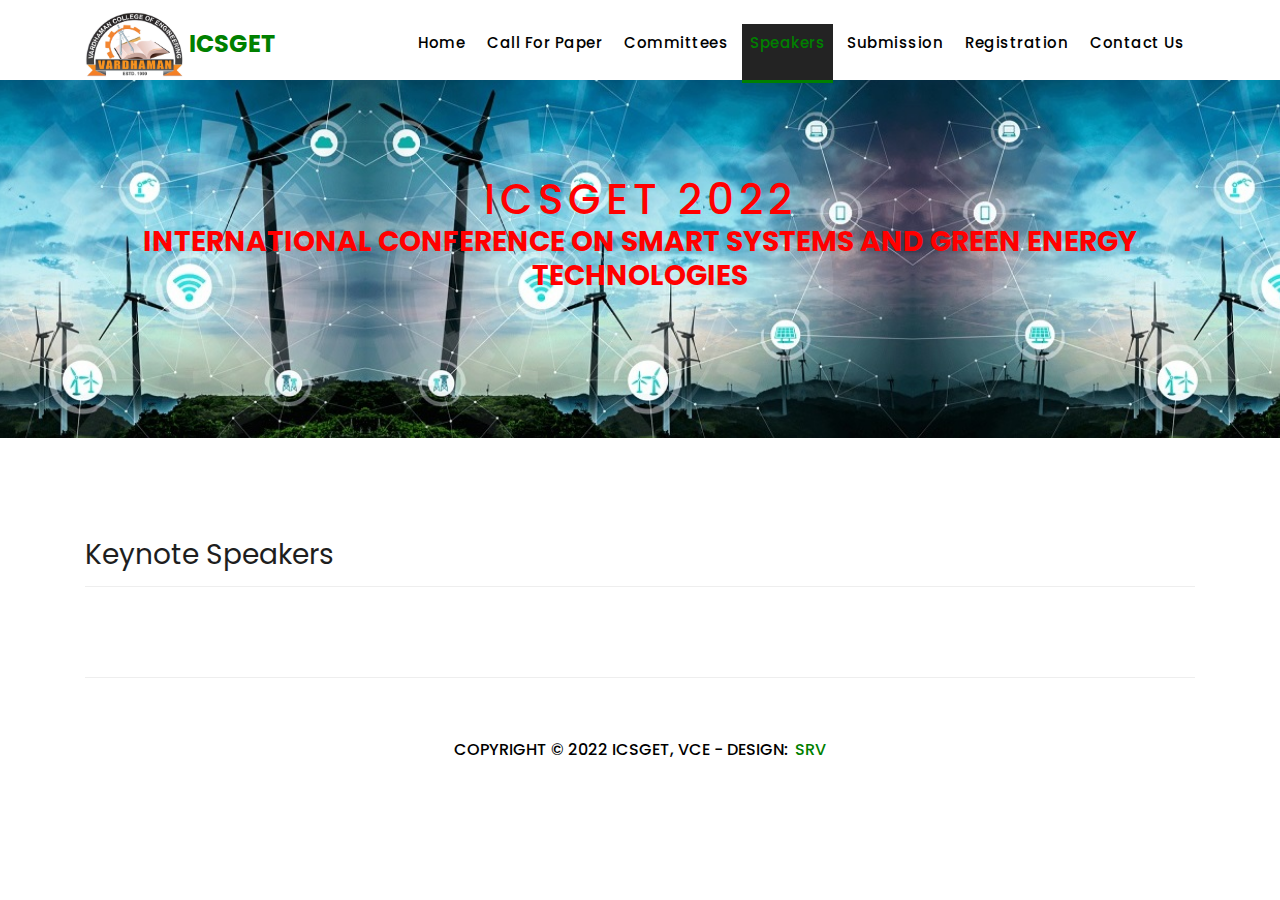
<file: speakers.html>
<!DOCTYPE html>
<html lang="en">
  <head>

    <meta charset="utf-8">
    <meta name="viewport" content="width=device-width, initial-scale=1, shrink-to-fit=no">
    <meta name="description" content="">
    <meta name="author" content="">
    <link href="https://fonts.googleapis.com/css?family=Poppins:100,200,300,400,500,600,700,800,900&display=swap" rel="stylesheet">

    <title>Speakers - ICSGET 2022 @ VCE</title>

    <!-- Bootstrap core CSS -->
    <link href="vendor/bootstrap/css/bootstrap.min.css" rel="stylesheet">

    <!-- Additional CSS Files -->
    <link rel="stylesheet" href="assets/css/fontawesome.css">
    <link rel="stylesheet" href="assets/css/templatemo-sixteen.css">
    <link rel="stylesheet" href="assets/css/owl.css">

  </head>

  <body>

    <!-- ***** Preloader Start ***** -->
    <div id="preloader">
        <div class="jumper">
            <div></div>
            <div></div>
            <div></div>
        </div>
    </div>  
    <!-- ***** Preloader End ***** -->

    <!-- Header -->
    <header class="">
      <nav class="navbar navbar-expand-lg">
        <div class="container">
        <a class="navbar-brand" href="index.html"><h2><img src="assets/images/Vardhaman_Logo.jpg" alt="" height="70"><em> ICSGET</em></h2></a>
          <button class="navbar-toggler" type="button" data-toggle="collapse" data-target="#navbarResponsive" aria-controls="navbarResponsive" aria-expanded="false" aria-label="Toggle navigation">
            <span class="navbar-toggler-icon"></span>
          </button>
          <div class="collapse navbar-collapse" id="navbarResponsive">
            <ul class="navbar-nav ml-auto">
              <li class="nav-item">
                <a class="nav-link" href="index.html">Home
                </a>
              </li> 
              <li class="nav-item">
                <a class="nav-link" href="call.html">Call for Paper</a>
              </li>
              <li class="nav-item">
                <a class="nav-link" href="committees.html">Committees
				</a>
              </li>
			  <li class="nav-item active">
                <a class="nav-link" href="speakers.html">Speakers
				<span class="sr-only">(current)</span>
				</a>
              </li>
			  <li class="nav-item">
                <a class="nav-link" href="submission.html">Submission
				</a>
              </li>
			  <li class="nav-item">
                <a class="nav-link" href="registration.html">Registration</a>
              </li>
              <li class="nav-item">
                <a class="nav-link" href="contact.html">Contact Us</a>
              </li>
            </ul>
          </div>
        </div>
      </nav>
    </header>

    <!-- Page Content -->
    <div class="page-heading about-heading header-text">
      <div class="container">
        <div class="row">
          <div class="col-md-12">
            <div class="text-content">
              <h3>ICSGET 2022</h3>
              <h4>International Conference on Smart Systems and Green Energy Technologies</h4>
            </div>
          </div>
        </div>
      </div>
    </div>


    <div class="best-features about-features">
      <div class="container">
        <div class="row">
          <div class="col-md-12">
            <div class="section-heading">
              <h2>Keynote Speakers</h2>
            </div>
          </div>
        </div>
      </div>
    </div>

     
    <footer>
      <div class="container">
        <div class="row">
          <div class="col-md-12">
            <div class="inner-content">
              <p>Copyright &copy; 2022 ICSGET, VCE
            
            - Design: <a rel="nofollow noopener" href="https://sravivarman.com" target="_blank">SRV</a></p>
            </div>
          </div>
        </div>
      </div>
    </footer>


    <!-- Bootstrap core JavaScript -->
    <script src="vendor/jquery/jquery.min.js"></script>
    <script src="vendor/bootstrap/js/bootstrap.bundle.min.js"></script>


    <!-- Additional Scripts -->
    <script src="assets/js/custom.js"></script>
    <script src="assets/js/owl.js"></script>
    <script src="assets/js/slick.js"></script>
    <script src="assets/js/isotope.js"></script>
    <script src="assets/js/accordions.js"></script>


    <script language = "text/Javascript"> 
      cleared[0] = cleared[1] = cleared[2] = 0; //set a cleared flag for each field
      function clearField(t){                   //declaring the array outside of the
      if(! cleared[t.id]){                      // function makes it static and global
          cleared[t.id] = 1;  // you could use true and false, but that's more typing
          t.value='';         // with more chance of typos
          t.style.color='#fff';
          }
      }
    </script>


  </body>

</html>
</file>
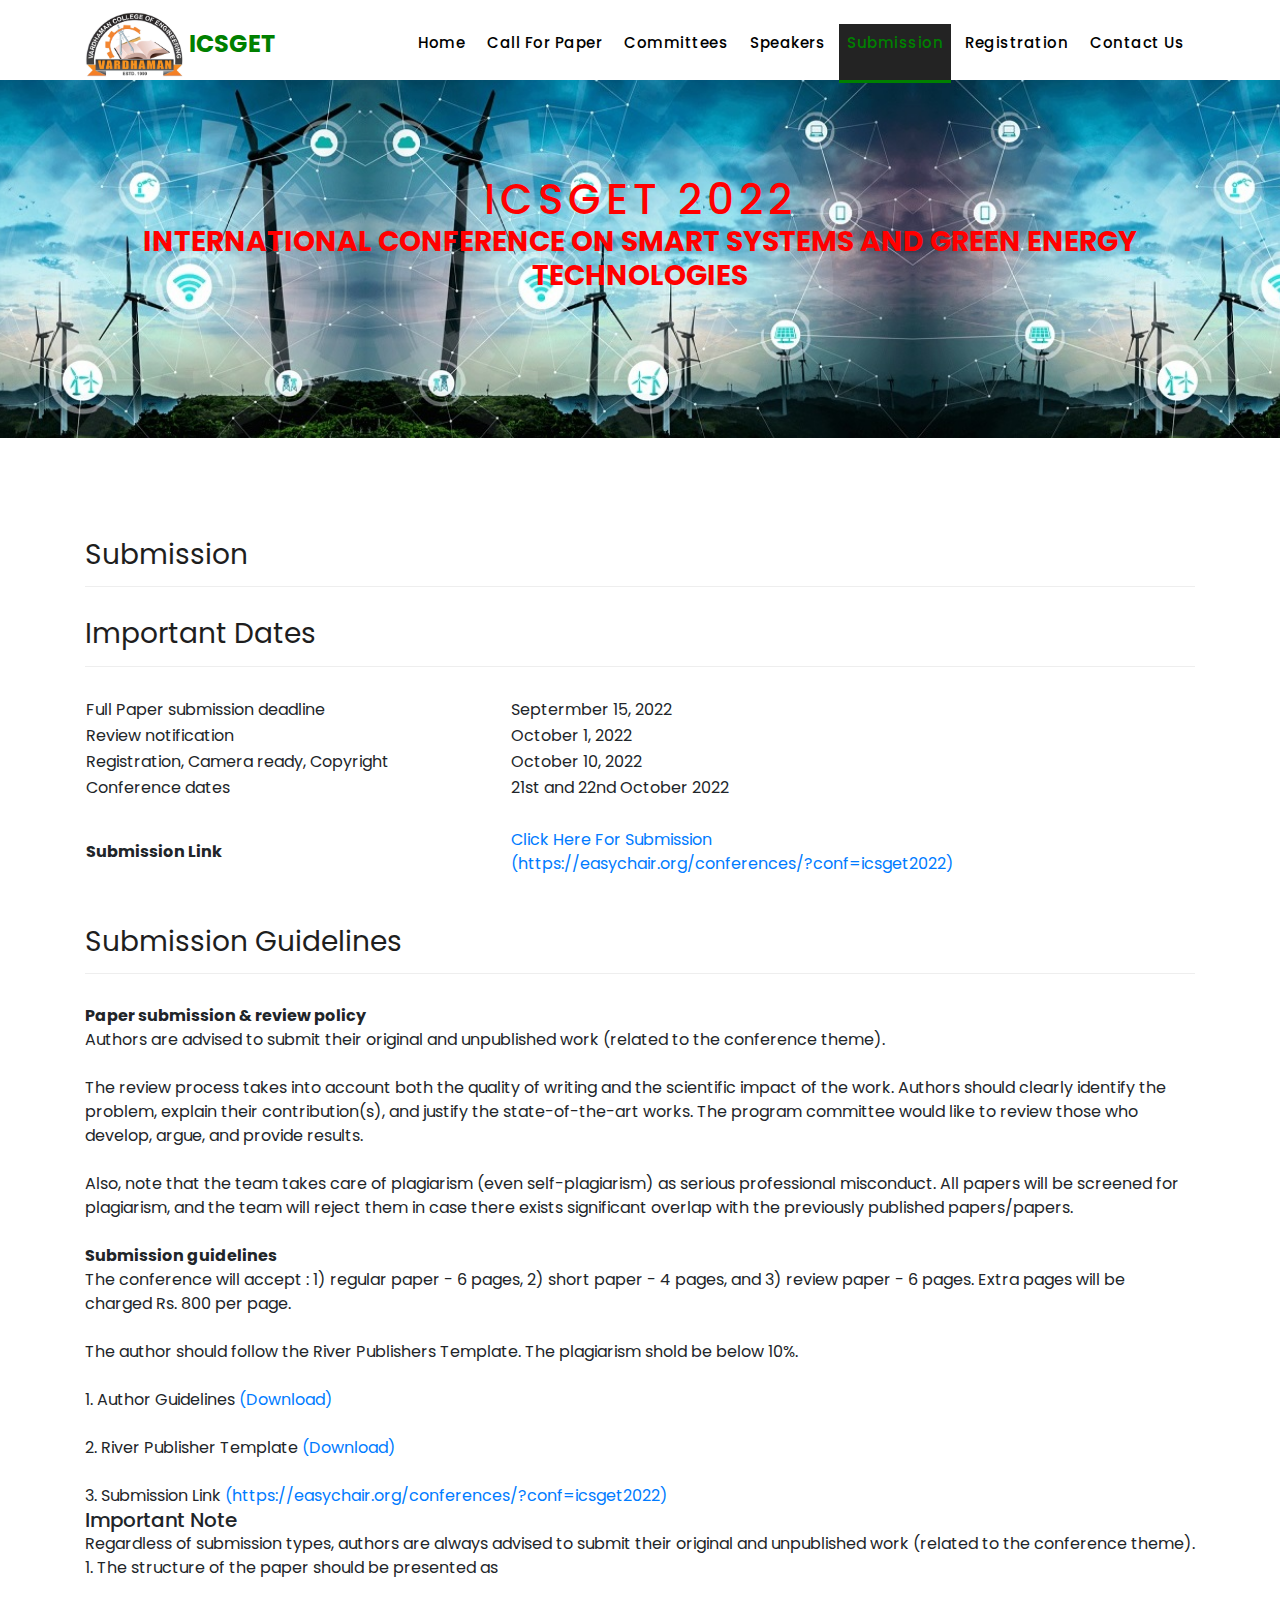
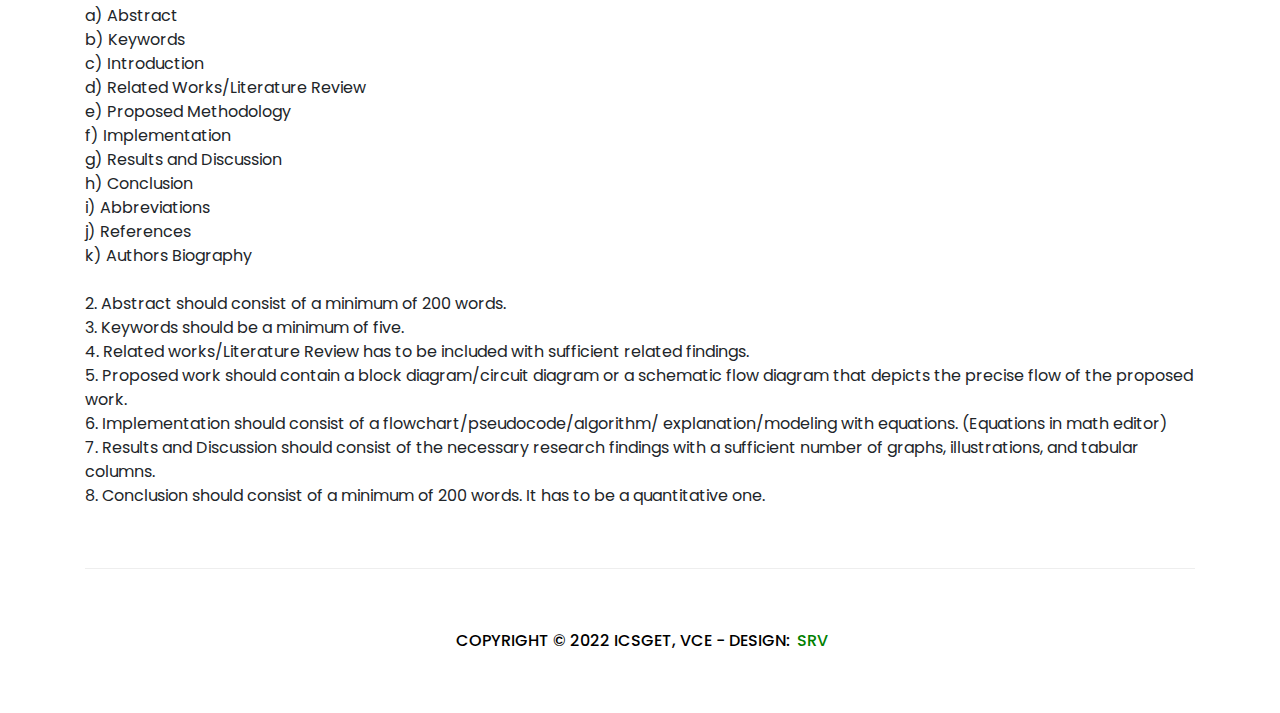
<file: submission.html>
<!DOCTYPE html>
<html lang="en">
  <head>

    <meta charset="utf-8">
    <meta name="viewport" content="width=device-width, initial-scale=1, shrink-to-fit=no">
    <meta name="description" content="">
    <meta name="author" content="">
    <link href="https://fonts.googleapis.com/css?family=Poppins:100,200,300,400,500,600,700,800,900&display=swap" rel="stylesheet">

    <title>Submission - ICSGET 2022 @ VCE</title>

    <!-- Bootstrap core CSS -->
    <link href="vendor/bootstrap/css/bootstrap.min.css" rel="stylesheet">

    <!-- Additional CSS Files -->
    <link rel="stylesheet" href="assets/css/fontawesome.css">
    <link rel="stylesheet" href="assets/css/templatemo-sixteen.css">
    <link rel="stylesheet" href="assets/css/owl.css">

  </head>

  <body>

    <!-- ***** Preloader Start ***** -->
    <div id="preloader">
        <div class="jumper">
            <div></div>
            <div></div>
            <div></div>
        </div>
    </div>  
    <!-- ***** Preloader End ***** -->

    <!-- Header -->
    <header class="">
      <nav class="navbar navbar-expand-lg">
        <div class="container">
        <a class="navbar-brand" href="index.html"><h2><img src="assets/images/Vardhaman_Logo.jpg" alt="" height="70"><em> ICSGET</em></h2></a>
          <button class="navbar-toggler" type="button" data-toggle="collapse" data-target="#navbarResponsive" aria-controls="navbarResponsive" aria-expanded="false" aria-label="Toggle navigation">
            <span class="navbar-toggler-icon"></span>
          </button>
          <div class="collapse navbar-collapse" id="navbarResponsive">
            <ul class="navbar-nav ml-auto">
              <li class="nav-item">
                <a class="nav-link" href="index.html">Home
                </a>
              </li> 
              <li class="nav-item">
                <a class="nav-link" href="call.html">Call for Paper</a>
              </li>
              <li class="nav-item">
                <a class="nav-link" href="committees.html">Committees
				</a>
              </li>
			  <li class="nav-item">
                <a class="nav-link" href="speakers.html">Speakers</a>
              </li>
			  <li class="nav-item active">
                <a class="nav-link" href="submission.html">Submission
				<span class="sr-only">(current)</span>
				</a>
              </li>
			  <li class="nav-item">
                <a class="nav-link" href="registration.html">Registration</a>
              </li>
              <li class="nav-item">
                <a class="nav-link" href="contact.html">Contact Us</a>
              </li>
            </ul>
          </div>
        </div>
      </nav>
    </header>

    <!-- Page Content -->
    <div class="page-heading about-heading header-text">
      <div class="container">
        <div class="row">
          <div class="col-md-12">
            <div class="text-content">
              <h3>ICSGET 2022</h3>
              <h4>International Conference on Smart Systems and Green Energy Technologies</h4>
            </div>
          </div>
        </div>
      </div>
    </div>


    <div class="best-features about-features">
      <div class="container">
        <div class="row">
          <div class="col-md-12">
            <div class="section-heading">
              <h2>Submission</h2>
            </div>
          </div>
          <!--div class="col-md-6">
		  </br></br>
            <div class="right-image">
              <img src="assets/images/slide_02.jpg" alt="">
            </div>
          </div-->
          <div class="col-md-12">
            <div class="left-content">
			<div class="section-heading">
              <h2>Important Dates</h2>
            </div>
               	<table>
				  <tr>
					<td>Full Paper submission deadline</td>
					<td>Septermber 15, 2022</td>
				  </tr>
				  <tr>
					<td>Review notification</td>
					<td>October 1, 2022</td>
				  </tr>
				  <tr>
					<td>Registration, Camera ready, Copyright &emsp; &emsp; &emsp; &emsp; &emsp; &emsp;</td>
					<td>October 10, 2022</td>
				  </tr>
				  <tr>
					<td>Conference dates</td>
					<td>21st and 22nd October 2022</td>
				  </tr>
				  <tr>
				  <td>&emsp;</td>
				  <td>&emsp;</td>
				  </tr>
				  <tr>
					<td><strong>Submission Link</strong></td>
					<td><a href="https://easychair.org/conferences/?conf=icsget2022">Click Here For Submission</br> (https://easychair.org/conferences/?conf=icsget2022)<a></td>
				  </tr>
				</table>
            </div>
          </div>
		  
		  <div class="col-md-12">
            <div class="left-content">
			</br></br>
			<div class="section-heading">
              <h2>Submission Guidelines</h2>
            </div>
			  	<strong>Paper submission & review policy</strong></br>
				Authors are advised to submit their original and unpublished work (related to the conference theme).</br></br>
				The review process takes into account both the quality of writing and the scientific impact of the work. Authors should clearly identify the problem, explain their contribution(s), and justify the state-of-the-art works. The program committee would like to review those who develop, argue, and provide results.</br></br>
				Also, note that the team takes care of plagiarism (even self-plagiarism) as serious professional misconduct. All papers will be screened for plagiarism, and the team will reject them in case there exists significant overlap with the previously published papers/papers.</br></br>
				<strong>Submission guidelines</strong></br>
				The conference will accept : 1) regular paper - 6 pages, 2) short paper - 4 pages, and 3) review paper - 6 pages. Extra pages will be charged Rs. 800 per page.</br></br>
				The author should follow the River Publishers Template. The plagiarism shold be below 10%.</br></br>
				1. Author Guidelines <a href="https://github.com/icsget/icsget2022/raw/df81e90c4a3f7b120ccfb8d1337bd59b717476c2/assets/ICSGET%20Guideline%20for%20Authors%20River%20Publishers%20Journal.pdf">(Download)</a></br></br>
				2. River Publisher Template <a href="https://github.com/icsget/icsget2022/raw/main/assets/ICSGET%20River%20Publishers%20MS%20Word%20template.doc">(Download)</a></br></br>
				3. Submission Link <a href="https://easychair.org/conferences/?conf=icsget2022"> (https://easychair.org/conferences/?conf=icsget2022)<a>
				<h5>Important Note</h5>
				Regardless of submission types, authors are always advised to submit their original and unpublished work (related to the conference theme).
				
				1. The structure of the paper should be presented as</br></br>
				a) Abstract</br>
				b) Keywords</br>
				c) Introduction</br>
				d) Related Works/Literature Review</br>
				e) Proposed Methodology</br>
				f) Implementation</br>
				g) Results and Discussion</br>
				h) Conclusion</br>
				i) Abbreviations </br>
				j) References</br>
				k) Authors Biography</br></br>
				2. Abstract should consist of a minimum of 200 words.</br>
				3. Keywords should be a minimum of five. </br>
				4. Related works/Literature Review has to be included with sufficient related findings.</br>
				5. Proposed work should contain a block diagram/circuit diagram or a schematic flow diagram that depicts the precise flow of the proposed work.</br>
				6. Implementation should consist of a flowchart/pseudocode/algorithm/ explanation/modeling with equations. (Equations in math editor)</br>
				7. Results and Discussion should consist of the necessary research findings with a sufficient number of graphs, illustrations, and tabular columns. </br>
				8. Conclusion should consist of a minimum of 200 words. It has to be a quantitative one. </br>
            </div>
          </div>
		  
		  
		  
        </div>
      </div>
    </div>

     
    <footer>
      <div class="container">
        <div class="row">
          <div class="col-md-12">
            <div class="inner-content">
              <p>Copyright &copy; 2022 ICSGET, VCE
            
            - Design: <a rel="nofollow noopener" href="https://sravivarman.com" target="_blank">SRV</a></p>
            </div>
          </div>
        </div>
      </div>
    </footer>


    <!-- Bootstrap core JavaScript -->
    <script src="vendor/jquery/jquery.min.js"></script>
    <script src="vendor/bootstrap/js/bootstrap.bundle.min.js"></script>


    <!-- Additional Scripts -->
    <script src="assets/js/custom.js"></script>
    <script src="assets/js/owl.js"></script>
    <script src="assets/js/slick.js"></script>
    <script src="assets/js/isotope.js"></script>
    <script src="assets/js/accordions.js"></script>


    <script language = "text/Javascript"> 
      cleared[0] = cleared[1] = cleared[2] = 0; //set a cleared flag for each field
      function clearField(t){                   //declaring the array outside of the
      if(! cleared[t.id]){                      // function makes it static and global
          cleared[t.id] = 1;  // you could use true and false, but that's more typing
          t.value='';         // with more chance of typos
          t.style.color='#fff';
          }
      }
    </script>


  </body>

</html>
</file>
<file: assets/css/templatemo-sixteen.css>
body {
  font-family: 'Poppins', sans-serif;
  overflow-x: hidden;
  text-rendering: optimizeLegibility;
  -webkit-font-smoothing: antialiased;
  -moz-osx-font-smoothing: grayscale;
}
p {
	margin-bottom: 0px;
	/*font-size: 14px;*/
	font-weight: 500;
/*	color: #4a4a4a; */
	color: #000;
	line-height: 24px;
}
a {
	text-decoration: none!important;
}
ul {
	padding: 0;
	margin: 0;
	list-style: none;
}

h1,h2,h3,h4,h5,h6 {
	margin: 0px;
}

ul.social-icons li {
	display: inline-block;
	margin-right: 3px;
}

ul.social-icons li:last-child {
	margin-right: 0px;
}

ul.social-icons li a {
	width: 50px;
	height: 50px;
	display: inline-block;
	line-height: 50px;
	background-color: #eee;
	color: #121212;
	font-size: 18px;
	text-align: center;
	transition: all .3s;
}

ul.social-icons li a:hover {
	background-color: #008000;
	color: #fff;
}

a.filled-button {
	background-color: #008000;
	color: #fff;
	font-size: 14px;
	text-transform: capitalize;
	font-weight: 300;
	padding: 10px 20px;
	border-radius: 5px;
	display: inline-block;
	transition: all 0.3s;
}

a.filled-button:hover {
	background-color: #121212;
	color: #fff;
}

.section-heading {
	text-align: left;
	margin-bottom: 30px;
	border-bottom: 1px solid #eee;
}

.section-heading h2 {
	font-size: 28px;
	font-weight: 400;
	color: #1e1e1e;
	margin-bottom: 15px;
}

.products-heading {
	background-image: url(../images/products-heading.jpg);
}

.about-heading {
	background-image: url(../images/about-heading.jpg);
}

.contact-heading {
	background-image: url(../images/about-heading.jpg);
}

.page-heading {
	padding: 175px 0px 130px 0px;
	text-align: center;
	background-position: center center;
	background-repeat: no-repeat;
	background-size: cover;
}

.page-heading .text-content h4 {
	color: #f00;
	font-size: 28px;
	text-transform: uppercase;
	font-weight: 700;
	margin-bottom: 15px;
}

.page-heading .text-content h2 {
	color: #fff;
	font-size: 62px;
	text-transform: uppercase;
	letter-spacing: 5px;
}

.page-heading .text-content h3 {
	color: #f00;
	font-size: 42px;
	text-transform: uppercase;
	letter-spacing: 5px;
}

#preloader {
  overflow: hidden;
  background: #008000;
  left: 0;
  right: 0;
  top: 0;
  bottom: 0;
  position: fixed;
  z-index: 9999999;
  color: #fff;
}

#preloader .jumper {
  left: 0;
  top: 0;
  right: 0;
  bottom: 0;
  display: block;
  position: absolute;
  margin: auto;
  width: 50px;
  height: 50px;
}

#preloader .jumper > div {
  background-color: #fff;
  width: 10px;
  height: 10px;
  border-radius: 100%;
  -webkit-animation-fill-mode: both;
  animation-fill-mode: both;
  position: absolute;
  opacity: 0;
  width: 50px;
  height: 50px;
  -webkit-animation: jumper 1s 0s linear infinite;
  animation: jumper 1s 0s linear infinite;
}

#preloader .jumper > div:nth-child(2) {
  -webkit-animation-delay: 0.33333s;
  animation-delay: 0.33333s;
}

#preloader .jumper > div:nth-child(3) {
  -webkit-animation-delay: 0.66666s;
  animation-delay: 0.66666s;
}

@-webkit-keyframes jumper {
  0% {
    opacity: 0;
    -webkit-transform: scale(0);
    transform: scale(0);
  }
  5% {
    opacity: 1;
  }
  100% {
    -webkit-transform: scale(1);
    transform: scale(1);
    opacity: 0;
  }
}

@keyframes jumper {
  0% {
    opacity: 0;
    -webkit-transform: scale(0);
    transform: scale(0);
  }
  5% {
    opacity: 1;
  }
  100% {
    opacity: 0;
  }
}


/* Header Style */
header {
	position: absolute;
	z-index: 99999;
	width: 100%;
	height: 80px;
	background-color: #fff;
	-webkit-transition: all 0.3s ease-in-out 0s;
    -moz-transition: all 0.3s ease-in-out 0s;
    -o-transition: all 0.3s ease-in-out 0s;
    transition: all 0.3s ease-in-out 0s;
}
header .navbar {
	padding: 17px 0px;
}
.background-header .navbar {
	padding: 17px 0px;
}
.background-header {
	top: 0;
	position: fixed;
	background-color: #fff!important;
	box-shadow: 0px 1px 10px rgba(0,0,0,0.1);
}
.background-header .navbar-brand h2 {
	color: #121212!important;
}
.background-header .navbar-nav a.nav-link {
	color: #1e1e1e!important;
}
.background-header .navbar-nav .nav-link:hover,
.background-header .navbar-nav .active>.nav-link,
.background-header .navbar-nav .nav-link.active,
.background-header .navbar-nav .nav-link.show,
.background-header .navbar-nav .show>.nav-link {
	color: #008000!important;
}
.navbar .navbar-brand {
	float: 	left;
	margin-top: -12px;
	outline: none;
}
.navbar .navbar-brand h2 {
	color: #fff;
	text-transform: uppercase;
	font-size: 24px;
	font-weight: 700;
	-webkit-transition: all .3s ease 0s;
    -moz-transition: all .3s ease 0s;
    -o-transition: all .3s ease 0s;
    transition: all .3s ease 0s;
}
.navbar .navbar-brand h2 em {
	font-style: normal;
	color: #008000;
}
#navbarResponsive {
	z-index: 999;
}
.navbar-collapse {
	text-align: center;
}
.navbar .navbar-nav .nav-item {
	margin: 0px 3px;
}
.navbar .navbar-nav a.nav-link {
	text-transform: capitalize;
	font-size: 15px;
	font-weight: 500;
	letter-spacing: 0.5px;
	color: #000;
	transition: all 0.5s;
	margin-top: 5px;
}
.navbar .navbar-nav .nav-link:hover,
.navbar .navbar-nav .active>.nav-link,
.navbar .navbar-nav .nav-link.active,
.navbar .navbar-nav .nav-link.show,
.navbar .navbar-nav .show>.nav-link {
	color: #008000;
	padding-bottom: 25px;
	border-bottom: 3px solid #008000;
	background-color: #232323;
}
.navbar .navbar-toggler-icon {
	background-image: none;
}
.navbar .navbar-toggler {
	border-color: #fff;
	background-color: #fff;	
	height: 36px;
	outline: none;
	border-radius: 0px;
	position: absolute;
	right: 30px;
	top: 20px;
}
.navbar .navbar-toggler-icon:after {
	content: '\f0c9';
	color: #008000;
	font-size: 18px;
	line-height: 26px;
	font-family: 'FontAwesome';
}



/* Banner Style */
.banner {
	position: relative;
	text-align: center;
	padding-top: 80px;
}

.banner-item-01 {
	padding: 175px 0px;
	background-image: url(../images/slide_01.jpg);
	background-size: cover;
	background-repeat: no-repeat;
	background-position: center center;
}

.banner-item-02 {
	padding: 250px 0px;
	background-image: url(../images/slide_03.png);
	background-size: cover;
	background-repeat: no-repeat;
	background-position: center center;
}

.banner .banner-item {
	max-height: 600px;
}

.banner .text-content {
	position: absolute;
	top: 50%;
	transform: translateY(-50%);
	text-align: center;
	width: 100%;
}

.banner .text-content h4 {
	color: #f00;
	font-size: 36px;
	text-transform: uppercase;
	font-weight: 700;
	margin-bottom: 15px;
}

.banner .text-content h2 {
	color: #f00;
	font-size: 62px;
	text-transform: uppercase;
	letter-spacing: 5px;
}

.banner .text-content h2 em {
	font-style: normal;
	color: #008000;
}

.banner .text-content h3 {
	color: #f00;
	font-size: 42px;
	text-transform: uppercase;
	letter-spacing: 5px;
}

.banner .text-content h5 {
	color: #f00;
	font-size: 28px;
	text-transform: uppercase;
	letter-spacing: 5px;
}


.owl-banner .owl-dots .owl-dot {
  border-radius: 3px;
}
.owl-banner .owl-dots {
    display: -webkit-box;
    display: -webkit-flex;
    display: -ms-flexbox;
    display: flex;
    -ms-flex-pack: center;
    -webkit-justify-content: center;
    justify-content: center;
    position: absolute;
    left: 50%;
    transform: translateX(-50%);
    bottom: 30px;
}
.owl-banner .owl-dots .owl-dot {
    width: 10px;
    height: 10px;
    border-radius: 50%;
    margin: 0 10px;
    background-color: #fff;
    opacity: 0.5;
}
.owl-banner .owl-dots .owl-dot:focus {
    outline: none
}
.owl-banner .owl-dots .owl-dot.active {
    background-color: #fff;
    opacity: 1;
}



/* Latest Produtcs */

.latest-products {
	margin-top: 100px;
}

.latest-products .section-heading a {
	float: right;
	margin-top: -35px;
	text-transform: uppercase;
	font-size: 13px;
	font-weight: 700;
	color: #008000;
}

.product-item {
	border: 1px solid #eee;
	margin-bottom: 30px;
}

.product-item .down-content {
	padding: 30px;
	position: relative;
}

.product-item img {
	width: 100%;
	overflow: hidden;
}

.product-item .down-content h4 {
	font-size: 17px;
	color: #1a6692;
	margin-bottom: 20px;
}

.product-item .down-content h6 {
	position: absolute;
	top: 30px;
	right: 30px;
	font-size: 18px;
	color: #121212;
}

.product-item .down-content p {
	margin-bottom: 20px;
}

.product-item .down-content ul li {
	display: inline-block;
}

.product-item .down-content ul li i {
	color: #008000;
	font-size: 14px;
}

.product-item .down-content span {
	position: absolute;
	right: 30px;
	bottom: 30px;
	font-size: 13px;
	color: #008000;
	font-weight: 500;
}




/* Best Features */

.about-features {
	margin-top: 100px!important;
}

.about-features p {
	border-bottom: 1px solid #eee;
	padding-bottom: 20px;
}

.about-features .container .row {
	padding-bottom: 0px!important;
	border-bottom: none!important;
}

.best-features {
	margin-top: 50px;
}

.best-features .container .row {
	border-bottom: 1px solid #eee;
	padding-bottom: 60px;
}

.best-features img {
	width: 100%;
	overflow: hidden;
}

.best-features h4 {
	font-size: 17px;
	color: #1a6692;
	margin-bottom: 20px;
}

.best-features ul.featured-list li {
	display: block;
	margin-bottom: 10px;
}

.best-features p {
	margin-bottom: 25px;
}

.best-features ul.featured-list li a {
	font-size: 14px;
	color: #4a4a4a;
	font-weight: 300;
	transition: all .3s;
	position: relative;
	padding-left: 13px;
}

.best-features ul.featured-list li a:before {
	content: '';
	width: 5px;
	height: 5px;
	display: inline-block;
	background-color: #4a4a4a;
	position: absolute;
	left: 0;
	transition: all .3s;
	top: 8px;
}

.best-features ul.featured-list li a:hover {
	color: #008000;
}

.best-features ul.featured-list li a:hover::before {
	background-color: #008000;
}

.best-features .filled-button {
	margin-top: 20px;
}





/* Call To Action */

.call-to-action .inner-content {
	margin-top: 60px;
	padding: 30px;
	background-color: #f7f7f7;
	border-radius: 5px;
}

.call-to-action .inner-content h4 {
	font-size: 17px;
	color: #1a6692;
	margin-bottom: 15px;
}

.call-to-action .inner-content em {
	font-style: normal;
	font-weight: 700;
}

.call-to-action .inner-content .col-md-4 {
	text-align: right;
}

.call-to-action .inner-content .filled-button {
	margin-top: 12px;
}




/* Footer */

footer {
	text-align: center;
}

footer .inner-content {
	border-top: 1px solid #eee;
	margin-top: 60px;
	padding: 60px 0px;
}

footer .inner-content p {
	text-transform: uppercase;
}

footer .inner-content p a {
	color: #008000;
	margin-left: 3px;
}




/* Product Page */

.products {
	margin-top: 100px;
}

.products .filters {
	text-align: center;
	border-bottom: 1px solid #eee;
	padding-bottom: 10px;
	margin-bottom: 60px;
}

.products .filters li {
	text-transform: uppercase;
	font-size: 13px;
	font-weight: 700;
	color: #121212;
	display: inline-block;
	margin: 0px 10px;
	transition: all .3s;
	cursor: pointer;
}

.products .filters ul li.active,
.products .filters ul li:hover {
  color: #008000;
}

.products ul.pages {
	margin-top: 30px;
	text-align: center;
}

.products ul.pages li {
	display: inline-block;
	margin: 0px 2px;
}

.products ul.pages li a {
	width: 44px;
	height: 44px;
	display: inline-block;
	line-height: 42px;
	border: 1px solid #eee;
	font-size: 15px;
	font-weight: 700;
	color: #121212;
	transition: all .3s;
}

.products ul.pages li a:hover,
.products ul.pages li.active a {
	background-color: #008000;
	border-color: #008000;
	color: #fff;
}



/* Team Members */

.team-members {
	margin-top: 100px;
}

.team-member {
	border: 1px solid #eee;
	margin-bottom: 30px;
}

.team-member img {
	width: 75%;
	overflow: hidden;
	border-radius: 50%;
	align: center;
	display: block;
 	margin-left: auto;
	margin-right: auto;
}

.team-member .down-content {
	padding: 30px;
	text-align: center;
}

.team-member .thumb-container {
	position: relative;
}

.team-member .thumb-container .hover-effect {
	position: absolute;
	background-color: rgba(243,63,63,0.9);
	top: 0;
	left: 0;
	width: 100%;
	height: 100%;
	opacity: 0;
	visibility: hidden;
	transition: all .5s;
}

.team-member .thumb-container .hover-effect .hover-content {
	position: absolute;
	display: inline-block;
	width: 100%;
	text-align: center;
	top: 50%;
	transform: translateY(-50%);
}

.team-member .thumb-container .hover-effect .hover-content ul.social-icons li a:hover {
	background-color: #fff;
	color: #008000;
}

.team-member:hover .hover-effect {
	visibility: visible;
	opacity: 1;
}

.team-member .down-content h4 {
	font-size: 17px;
	color: #1a6692;
	margin-bottom: 8px;
}

.team-member .down-content span {
	display: block;
	font-size: 13px;
	color: #008000;
	font-weight: 500;
	margin-bottom: 20px;
}




/* Services */

.services {
	/*background-image: url(../images/tracks.jpg);*/
	background-position: center center;
	background-repeat: no-repeat;
	background-size: cover;
	background-attachment: fixed;
	/*padding: 100px 0px;*/
	padding: 0px 0px;
}

.services .service-item {
	text-align: center;
}

.services .service-item .icon {
	background-color: #f7f7f7;
	padding: 40px;
}

.services .service-item .icon i {
	width: 100px;
	height: 100px;
	display: inline-block;
	text-align: center;
	line-height: 100px;
	background-color: #008000;
	color: #fff;
	font-size: 32px;
}

.services .service-item .down-content {
	background-color: #fff;
	padding: 40px 30px;
}

.services .service-item .down-content h4 {
	font-size: 17px;
	color: #f00;
	margin-bottom: 20px;
}

.services .service-item .down-content p {
	margin-bottom: 25px;
}




/* Clients */

.happy-clients {
	margin-top: 100px;
	margin-bottom: 40px;
}

.happy-clients .client-item img {
	max-width: 100%;
	overflow: hidden;
	transition: all .3s;
	cursor: pointer;
}

.happy-clients .client-item img:hover {
	opacity: 0.8;
}




/* Find Us */

.find-us {
	margin-top: 100px;
}

.find-us p {
	border-bottom: 1px solid #eee;
	padding-bottom: 30px;
	margin-bottom: 30px;
}

.find-us h4 {
	font-size: 17px;
	color: #1a6692;
	margin-bottom: 20px;
}

.find-us .left-content {
	margin-left: 30px;
}



/* Send Message */

.send-message {
	margin-top: 100px;
}

.contact-form input {
	font-size: 14px;
	width: 100%;
	height: 44px;
	display: inline-block;
	line-height: 42px;
	border: 1px solid #eee;
	border-radius: 0px;
	margin-bottom: 30px;
}

.contact-form input:focus {
	box-shadow: none;
	border: 1px solid #eee;
}

.contact-form textarea {
	font-size: 14px;
	width: 100%;
	min-width: 100%;
	min-height: 120px;
	height: 120px;
	max-height: 180px;
	border: 1px solid #eee;
	border-radius: 0px;
	margin-bottom: 30px;
}

.contact-form textarea:focus {
	box-shadow: none;
	border: 1px solid #eee;
}

.contact-form button.filled-button {
	background-color: #008000;
	color: #fff;
	font-size: 14px;
	text-transform: capitalize;
	font-weight: 300;
	padding: 10px 20px;
	border-radius: 5px;
	display: inline-block;
	transition: all 0.3s;
	border: none;
	outline: none;
	cursor: pointer;
}

.contact-form button.filled-button:hover {
	background-color: #121212;
	color: #fff;
}

.accordion {
	margin-left: 30px;
}

.accordion a {
	cursor: pointer;
	font-size: 17px;
	color: #1a6692!important;
	margin-bottom: 20px;
	transition: all .3s;
}

.accordion a:hover {
	color: #008000!important;
}

.accordion a.active {
  color: #008000!important;
}

.accordion li .content {
  display: none;
  margin-top: 10px;
}

.accordion li:first-child {
	border-top: 1px solid #eee;
}

.accordion li {
	border-bottom: 1px solid #eee;
	padding: 15px 0px;
}

/* Responsive Style */
@media (max-width: 768px) {
	.banner .text-content {
		width: 90%;
		margin-left: 5%;
	}
	.banner .text-content h4 {
		font-size: 22px;
	}

	.banner .text-content h2 {
		font-size: 36px;
		letter-spacing: 0.5px;
	}
	.banner-item-01,
	.banner-item-02,
	.banner-item-03 {
		padding: 180px 0px;
	}
	.page-heading .text-content h4 {
		font-size: 22px;
	}

	.page-heading .text-content h2 {
		font-size: 36px;
		letter-spacing: 0.5px;
	}
	.latest-products .section-heading a {
		float: none;
		margin-top: 0px;
		display: block;
		margin-bottom: 20px;
	}
	.product-item .down-content h4 {
		margin-bottom: 20px!important;
	}
	.product-item .down-content h6 {
		position: absolute!important;
		top: 30px!important;
		right: 30px!important;
	}
	.product-item .down-content span {
		position: absolute!important;
		right: 30px!important;
		bottom: 30px!important;
	}
	.best-features .left-content {
		margin-bottom: 30px;
	}
	.call-to-action .inner-content {
		text-align: center;
	}
	.call-to-action .inner-content .filled-button {
		text-align: center;
		width: 100%;
		margin-top: 20px;
	}
	.about-features img {
		margin-bottom: 30px;
	}
	.service-item {
		margin-bottom: 30px;
	}
	.find-us #map {
		margin-bottom: 30px;
	}
	.find-us .left-content {
		margin-left: 0px;
	}
	.send-message .accordion {
		margin-top: 30px;
		margin-left: 0px;
	}
}

@media (max-width: 992px) {
	.navbar .navbar-brand {
		position: absolute;
		left: 30px;
		top: 32px;
	}
	.navbar .navbar-brand {
		width: auto;
	}
	.navbar:after {
		display: none;
	}
	#navbarResponsive {
	    z-index: 99999;
	    position: absolute;
	    top: 80px;
	    left: 0;
	    width: 100%;
	    text-align: center;
	    background-color: #fff;
	    box-shadow: 0px 10px 10px rgba(0,0,0,0.1);
	}
	.navbar .navbar-nav .nav-item {
		border-bottom: 1px solid #eee;
	}
	.navbar .navbar-nav .nav-item:last-child {
		border-bottom: none;
	}
	.navbar .navbar-nav a.nav-link {
		padding: 15px 0px;
		color: #1e1e1e!important;
	}
	.navbar .navbar-nav .nav-link:hover,
	.navbar .navbar-nav .active>.nav-link,
	.navbar .navbar-nav .nav-link.active,
	.navbar .navbar-nav .nav-link.show,
	.navbar .navbar-nav .show>.nav-link {
		color: #008000!important;
		border-bottom: none!important;
		padding-bottom: 15px;
	}
	.product-item .down-content h4 {
		margin-bottom: 10px;
	}
	.product-item .down-content h6 {
		position: relative;
		top: 0;
		right: 0;
		margin-bottom: 20px;
	}
	.product-item .down-content span {
		position: relative;
		right: 0;
		bottom: 0;
	}
}
</file>
